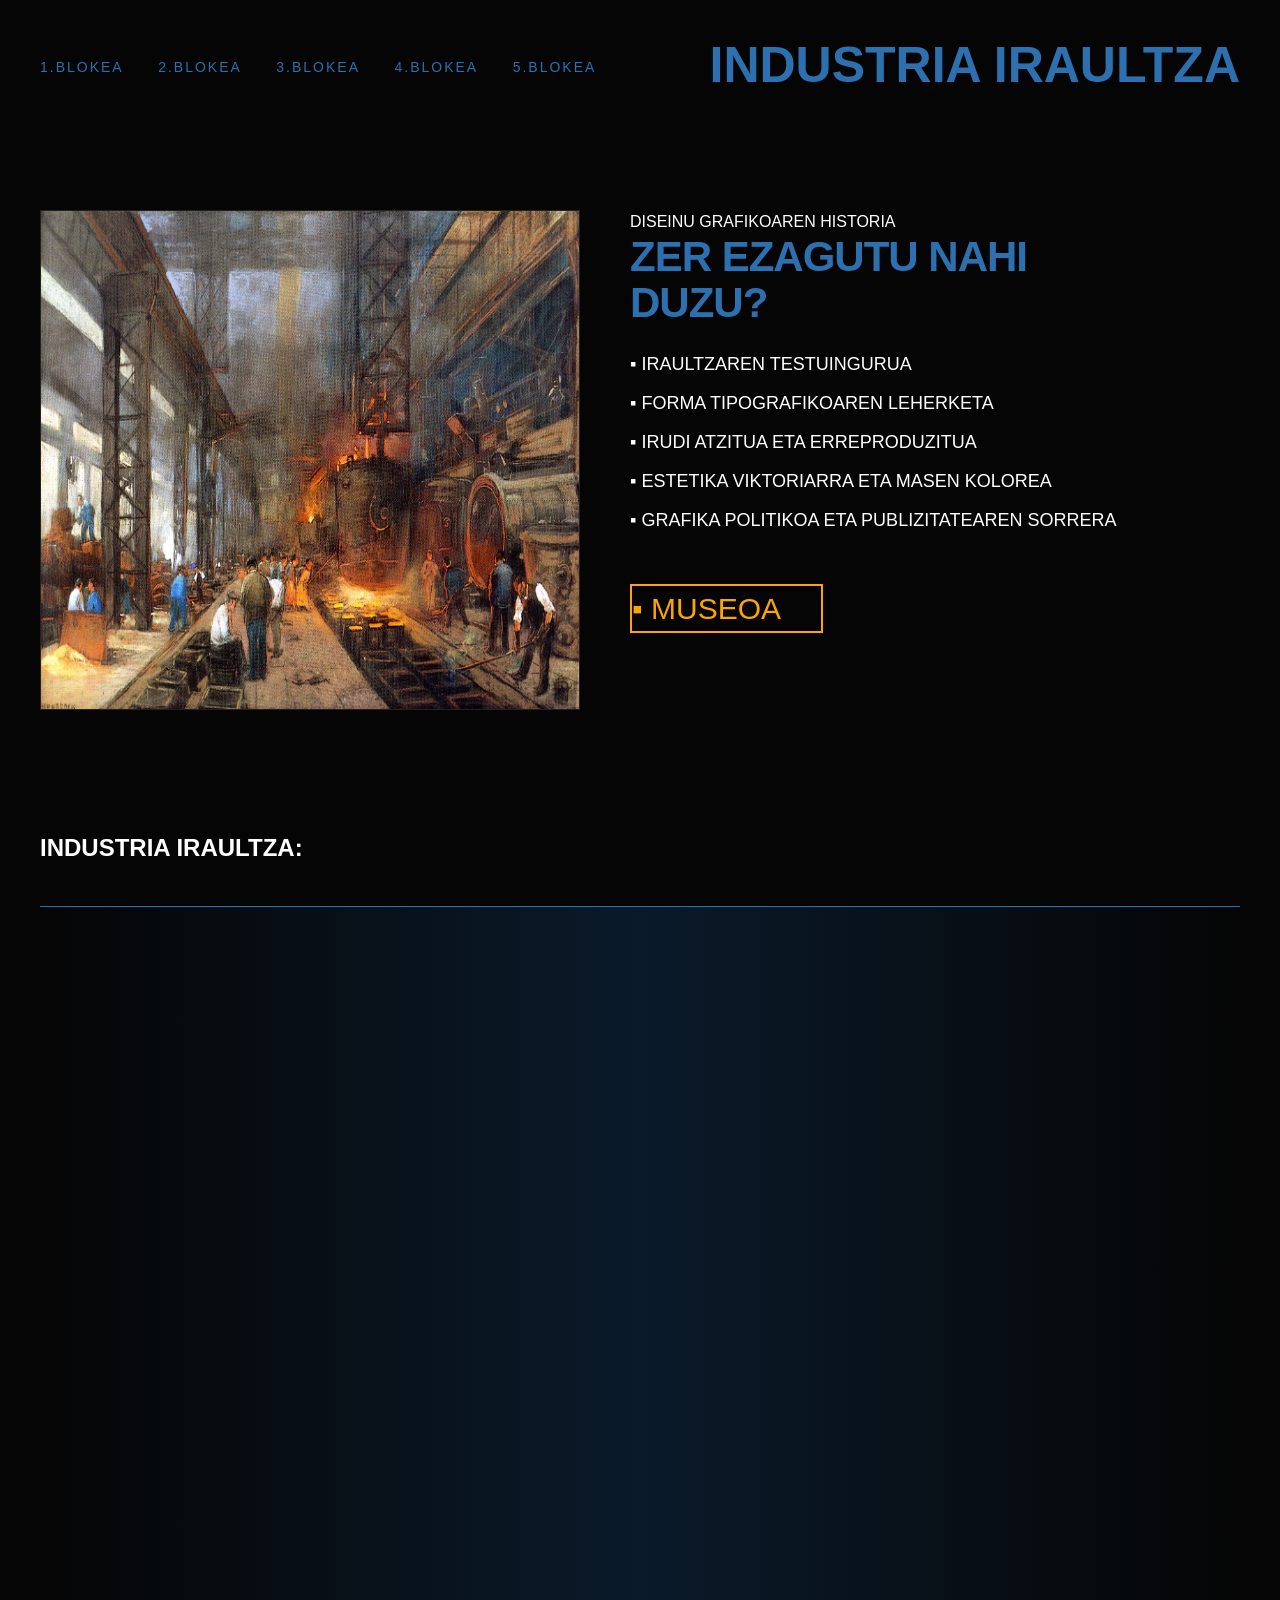
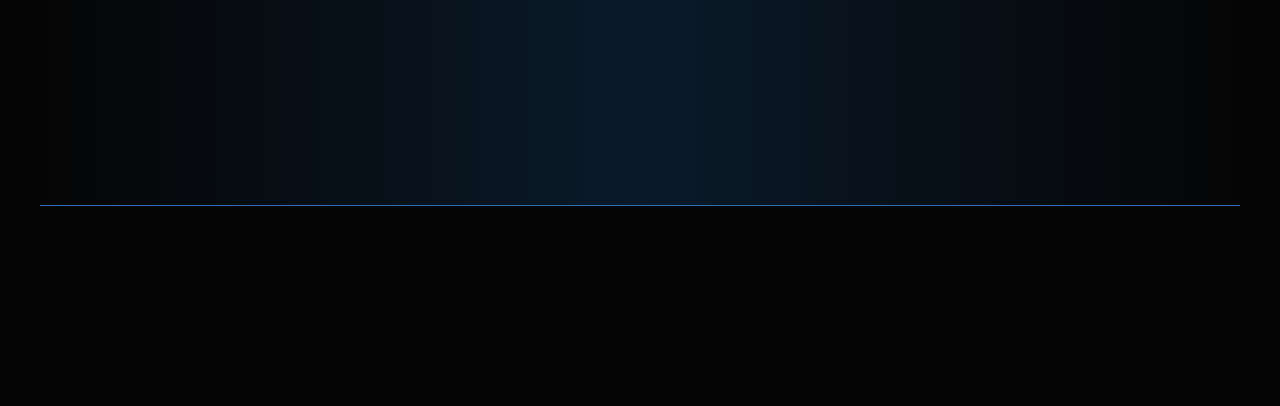
<file: index.html>
<!DOCTYPE html>
<html lang="eu">
<head>
    <meta charset="UTF-8">
    <meta name="viewport" content="width=device-width, initial-scale=1.0">
    <title>Industria Iraultza</title>
    <link rel="stylesheet" href="./css/index.css">
    <link rel="stylesheet" href="./css/fonts.css">
</head>
<body> 

   <nav class="nabigazio-nagusia bfc-testuingurua">
    <div class="logoa">INDUSTRIA IRAULTZA</div>
    <ul class="menua">
        <li><a href="1blokea.html">1.BLOKEA</a></li>
        <li><a href="2blokea.html">2.BLOKEA</a></li>
        <li><a href="3blokea.html">3.BLOKEA</a></li>
        <li><a href="4blokea.html">4.BLOKEA</a></li>
        <li><a href="5blokea.html">5.BLOKEA</a></li>
    </ul>
</nav>

    <header class="eduki-nagusia bfc-testuingurua">
        <div class="irudi-kutxa float-ezkerra">
            <img src="./img/revolucion-industrial.jpg" alt="TechFlow Hero">
        </div>
        
        <div class="testu-kutxa float-ezkerra">
            <p class="goiburua">DISEINU GRAFIKOAREN HISTORIA</p>
            <h1 class="titulua">ZER EZAGUTU NAHI <br> DUZU?</h1>
            
            
       <nav class="nabigazio-nagusia">
    <ul class="bigarren-nav">
        <li><a href="1blokea.html">▪ IRAULTZAREN TESTUINGURUA</a></li>
        <li><a href="2blokea.html">▪ FORMA TIPOGRAFIKOAREN LEHERKETA</a></li>
        <li><a href="3blokea.html">▪ IRUDI ATZITUA ETA ERREPRODUZITUA</a></li>
        <li><a href="4blokea.html">▪ ESTETIKA VIKTORIARRA ETA MASEN KOLOREA</a></li>
        <li><a href="5blokea.html">▪ GRAFIKA POLITIKOA ETA PUBLIZITATEAREN SORRERA</a></li>
         <li><a id="museoa" href="museoa.html">▪ MUSEOA</a></li>
    </ul>
</nav>
    </header>

<section class="bideo-atala bfc-testuingurua">
    <h2 class="atala-titulua">INDUSTRIA IRAULTZA:</h2>
    <div class="bideo-edukiontzia">
        <iframe 
            width="100%" 
            height="100%" 
            src="https://www.youtube.com/embed/YFFKGHUT_L0" 
            title="Historia del Diseño Gráfico - La Revolución Industrial" 
            frameborder="0" 
            allow="accelerometer; autoplay; clipboard-write; encrypted-media; gyroscope; picture-in-picture; web-share" 
            referrerpolicy="strict-origin-when-cross-origin" 
            allowfullscreen>
        </iframe>
    </div>
</section>

</body>
</html>
</file>
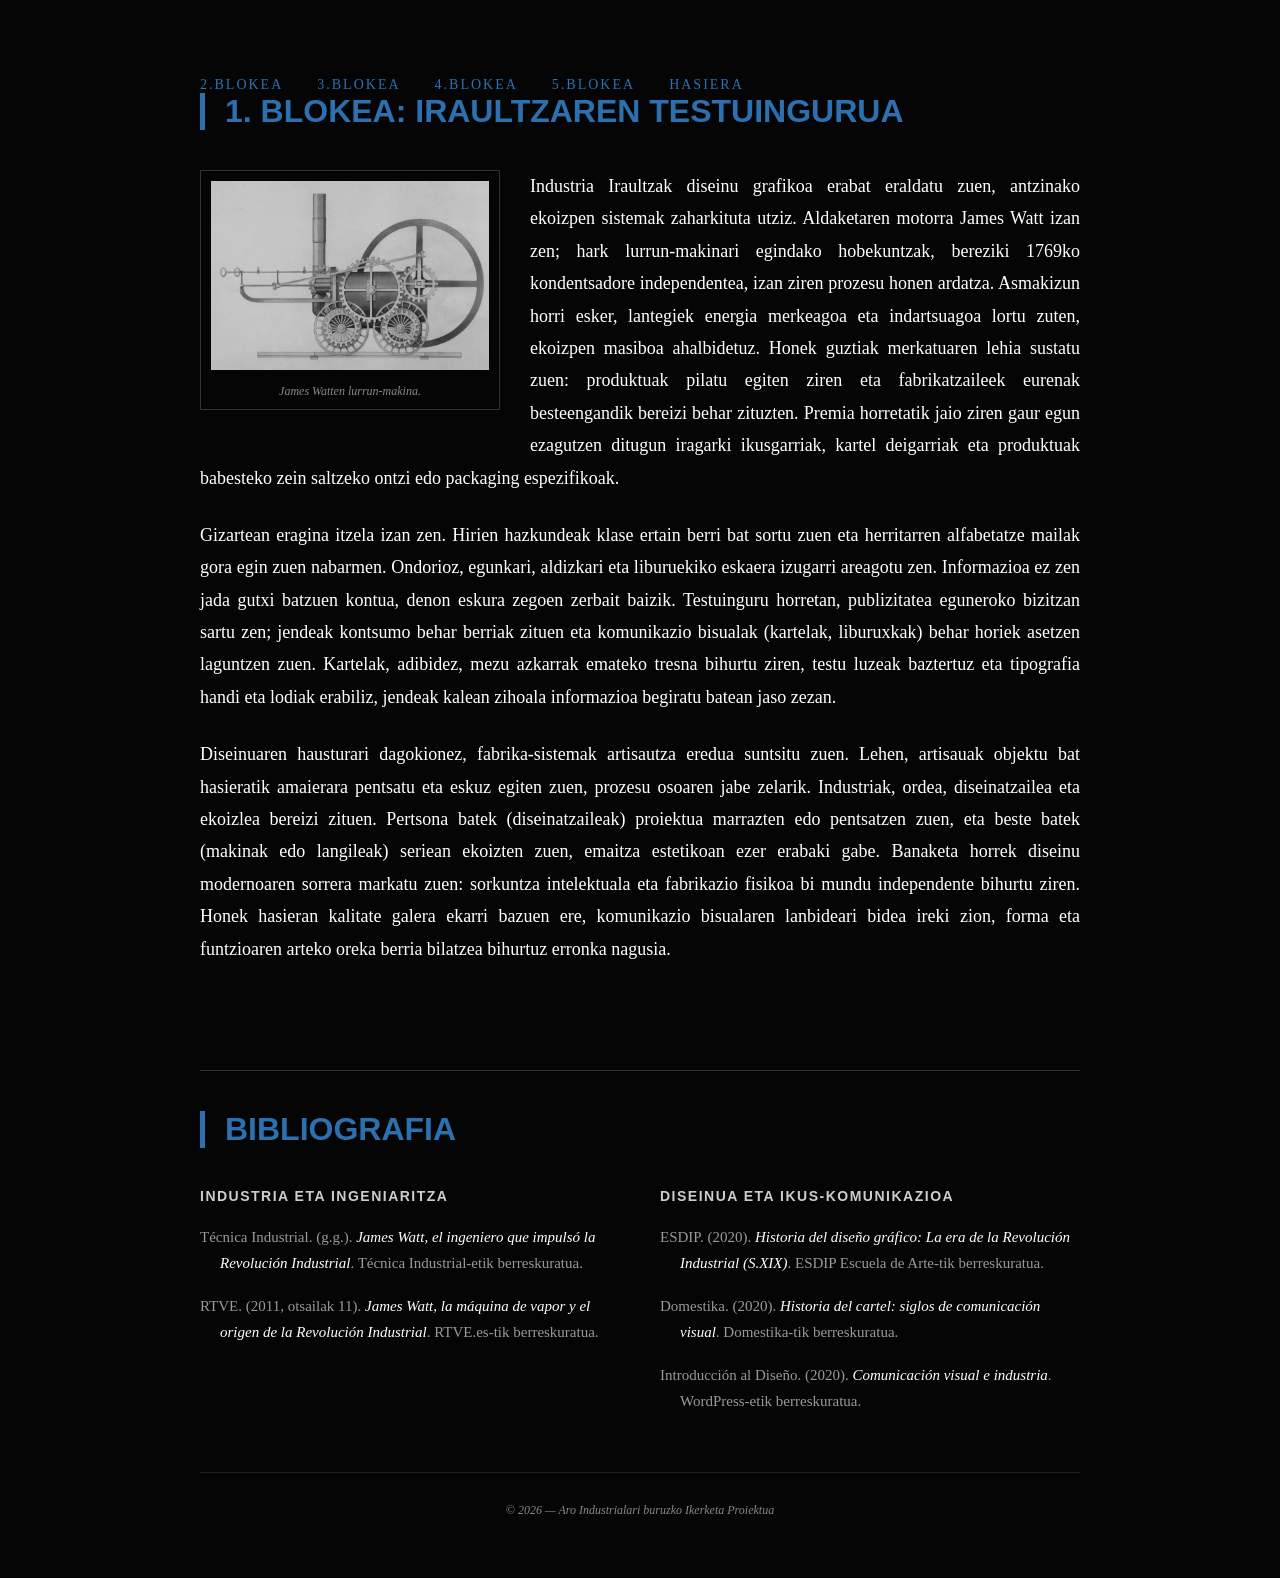
<file: 1blokea.html>
<!DOCTYPE html>
<html lang="eu">
<head>
    <meta charset="UTF-8">
    <meta name="viewport" content="width=device-width, initial-scale=1.0">
    <title>Industria Iraultza - Dokumentua</title>
    <link rel="stylesheet" href="./css/1blokea.css">
</head>
<body>
  <nav class="nabigazio-nagusia bfc-testuingurua">
  
    <ul class="menua">
        
        <li><a href="2blokea.html">2.BLOKEA</a></li>
        <li><a href="3blokea.html">3.BLOKEA</a></li>
        <li><a href="4blokea.html">4.BLOKEA</a></li>
        <li><a href="5blokea.html">5.BLOKEA</a></li>
            <li><a href="index.html">HASIERA</a></li>
    </ul>
</nav>
    <main class="bfc-testuingurua">
        <h1 class="titulua">1. Blokea: Iraultzaren testuingurua</h1>

        <div class="irudi-dokumentua float-ezkerra">
            <img src="./img/maquina-vapor.jpg" alt="James Watten makina">
            <p class="oin-testua">James Watten lurrun-makina.</p>
        </div>

        <p class="parrafoa">
            Industria Iraultzak diseinu grafikoa erabat eraldatu zuen, antzinako ekoizpen sistemak zaharkituta utziz. Aldaketaren motorra James Watt izan zen; hark lurrun-makinari egindako hobekuntzak, bereziki 1769ko kondentsadore independentea, izan ziren prozesu honen ardatza. Asmakizun horri esker, lantegiek energia merkeagoa eta indartsuagoa lortu zuten, ekoizpen masiboa ahalbidetuz. Honek guztiak merkatuaren lehia sustatu zuen: produktuak pilatu egiten ziren eta fabrikatzaileek eurenak besteengandik bereizi behar zituzten. Premia horretatik jaio ziren gaur egun ezagutzen ditugun iragarki ikusgarriak, kartel deigarriak eta produktuak babesteko zein saltzeko ontzi edo packaging espezifikoak.
        </p>

        <p class="parrafoa">
            Gizartean eragina itzela izan zen. Hirien hazkundeak klase ertain berri bat sortu zuen eta herritarren alfabetatze mailak gora egin zuen nabarmen. Ondorioz, egunkari, aldizkari eta liburuekiko eskaera izugarri areagotu zen. Informazioa ez zen jada gutxi batzuen kontua, denon eskura zegoen zerbait baizik. Testuinguru horretan, publizitatea eguneroko bizitzan sartu zen; jendeak kontsumo behar berriak zituen eta komunikazio bisualak (kartelak, liburuxkak) behar horiek asetzen laguntzen zuen. Kartelak, adibidez, mezu azkarrak emateko tresna bihurtu ziren, testu luzeak baztertuz eta tipografia handi eta lodiak erabiliz, jendeak kalean zihoala informazioa begiratu batean jaso zezan.
        </p>

        <p class="parrafoa">
            Diseinuaren hausturari dagokionez, fabrika-sistemak artisautza eredua suntsitu zuen. Lehen, artisauak objektu bat hasieratik amaierara pentsatu eta eskuz egiten zuen, prozesu osoaren jabe zelarik. Industriak, ordea, diseinatzailea eta ekoizlea bereizi zituen. Pertsona batek (diseinatzaileak) proiektua marrazten edo pentsatzen zuen, eta beste batek (makinak edo langileak) seriean ekoizten zuen, emaitza estetikoan ezer erabaki gabe. Banaketa horrek diseinu modernoaren sorrera markatu zuen: sorkuntza intelektuala eta fabrikazio fisikoa bi mundu independente bihurtu ziren. Honek hasieran kalitate galera ekarri bazuen ere, komunikazio bisualaren lanbideari bidea ireki zion, forma eta funtzioaren arteko oreka berria bilatzea bihurtuz erronka nagusia.
        </p>
    </main>
<footer class="bibliografia-footer bfc-testuingurua">
    <h2 class="titulua">Bibliografia</h2>
    
    <div class="bibliografia-edukia">
        <section class="biblio-atala">
            <h3>Industria eta Ingeniaritza</h3>
            <ul class="biblio-zerrenda">
                <li>
                    <a href="https://www.tecnicaindustrial.es/james-watt-el-ingeniero-que-impulso-la-revolucion-industrial/" target="_blank" rel="noopener">
                        Técnica Industrial. (g.g.). <em>James Watt, el ingeniero que impulsó la Revolución Industrial</em>. Técnica Industrial-etik berreskuratua.
                    </a>
                </li>
                <li>
                    <a href="https://www.rtve.es/noticias/20110211/james-watt-maquina-vapor-origen-revolucion-industrial/404679.shtml" target="_blank" rel="noopener">
                        RTVE. (2011, otsailak 11). <em>James Watt, la máquina de vapor y el origen de la Revolución Industrial</em>. RTVE.es-tik berreskuratua.
                    </a>
                </li>
            </ul>
        </section>

        <section class="biblio-atala">
            <h3>Diseinua eta Ikus-komunikazioa</h3>
            <ul class="biblio-zerrenda">
                <li>
                    <a href="https://www.esdip.com/blog-escuela-de-arte/historia-del-diseno-grafico-la-era-de-la-revolucion-industrial-sxix/" target="_blank" rel="noopener">
                        ESDIP. (2020). <em>Historia del diseño gráfico: La era de la Revolución Industrial (S.XIX)</em>. ESDIP Escuela de Arte-tik berreskuratua.
                    </a>
                </li>
                <li>
                    <a href="https://www.domestika.org/es/blog/4698-historia-del-cartel-siglos-de-comunicacion-visual" target="_blank" rel="noopener">
                        Domestika. (2020). <em>Historia del cartel: siglos de comunicación visual</em>. Domestika-tik berreskuratua.
                    </a>
                </li>
                <li>
                    <a href="https://introduccionaldiseno2020.wordpress.com/portfolio/comunicacion-visual-e-industria/" target="_blank" rel="noopener">
                        Introducción al Diseño. (2020). <em>Comunicación visual e industria</em>. WordPress-etik berreskuratua.
                    </a>
                </li>
            </ul>
        </section>
    </div>

    <div class="footer-behea">
        <p class="oin-testua">&copy; 2026 — Aro Industrialari buruzko Ikerketa Proiektua</p>
    </div>
</footer>
</body>
</html>
</file>
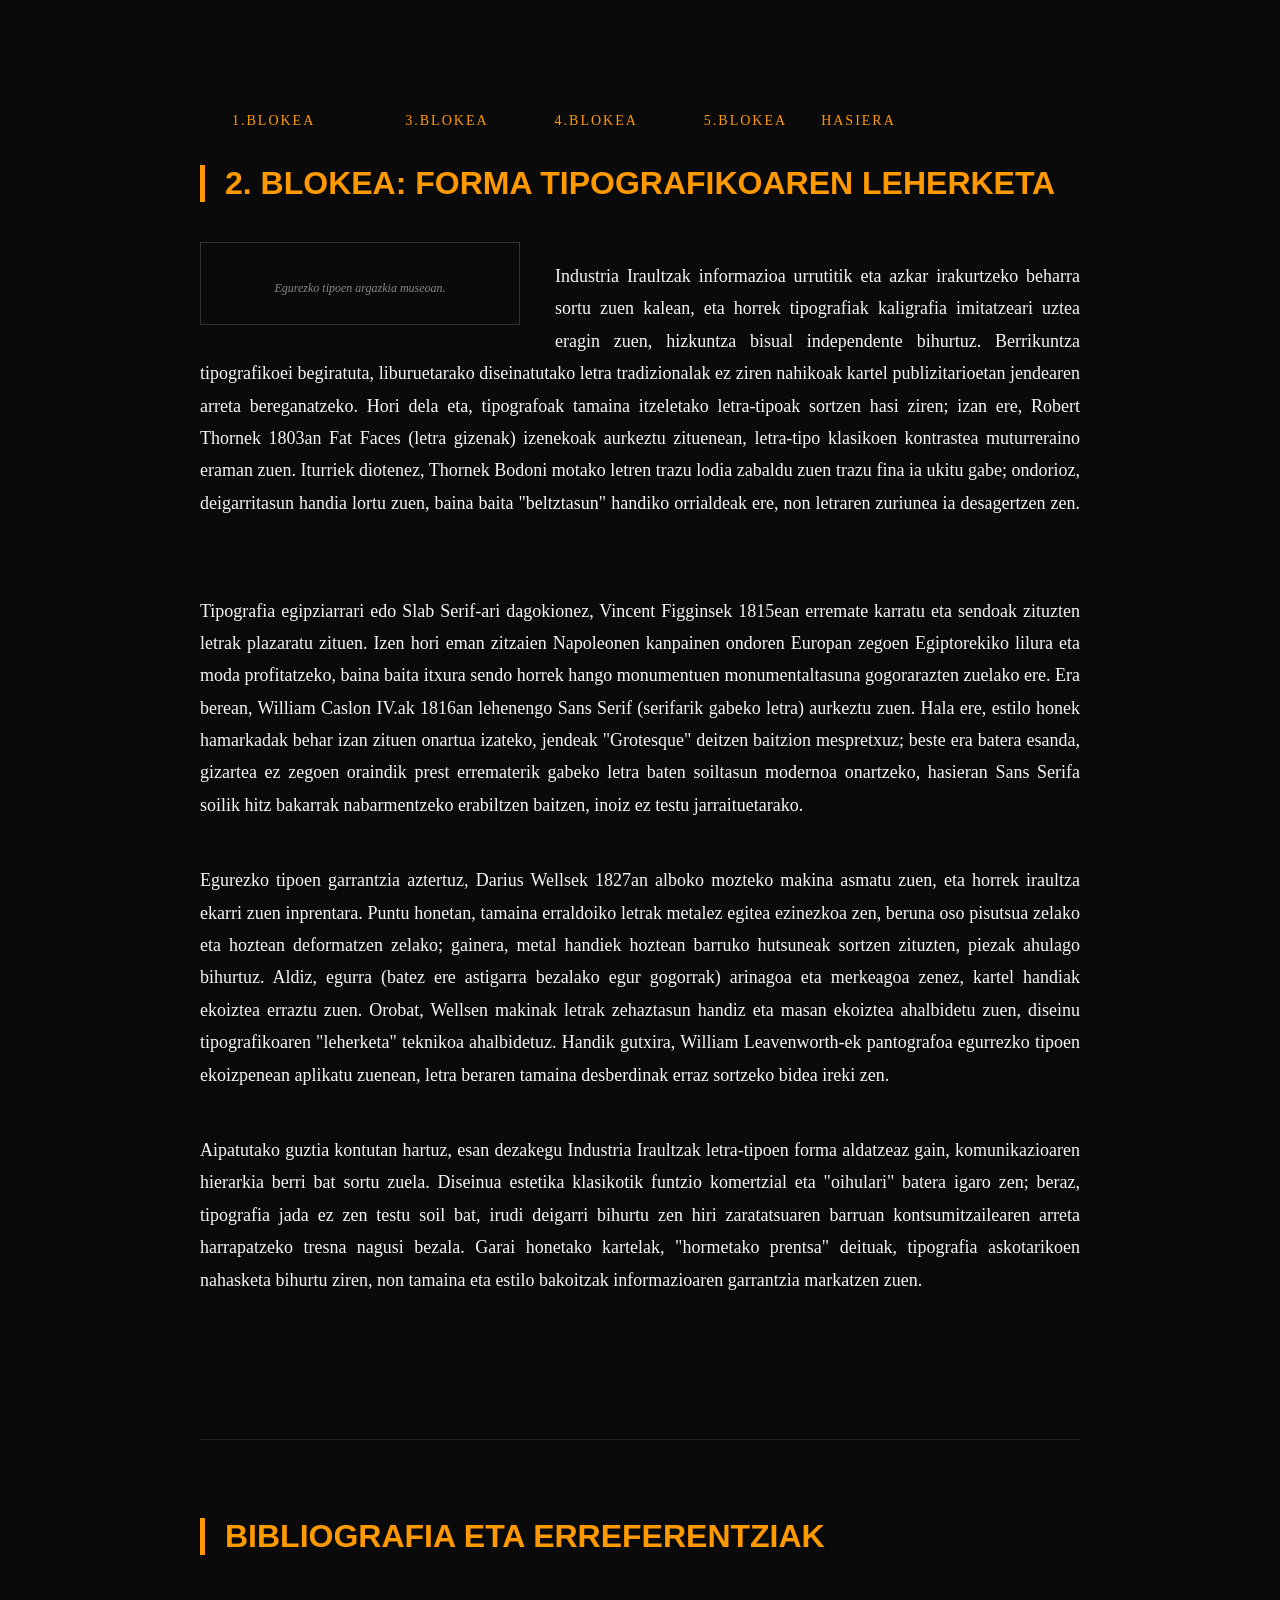
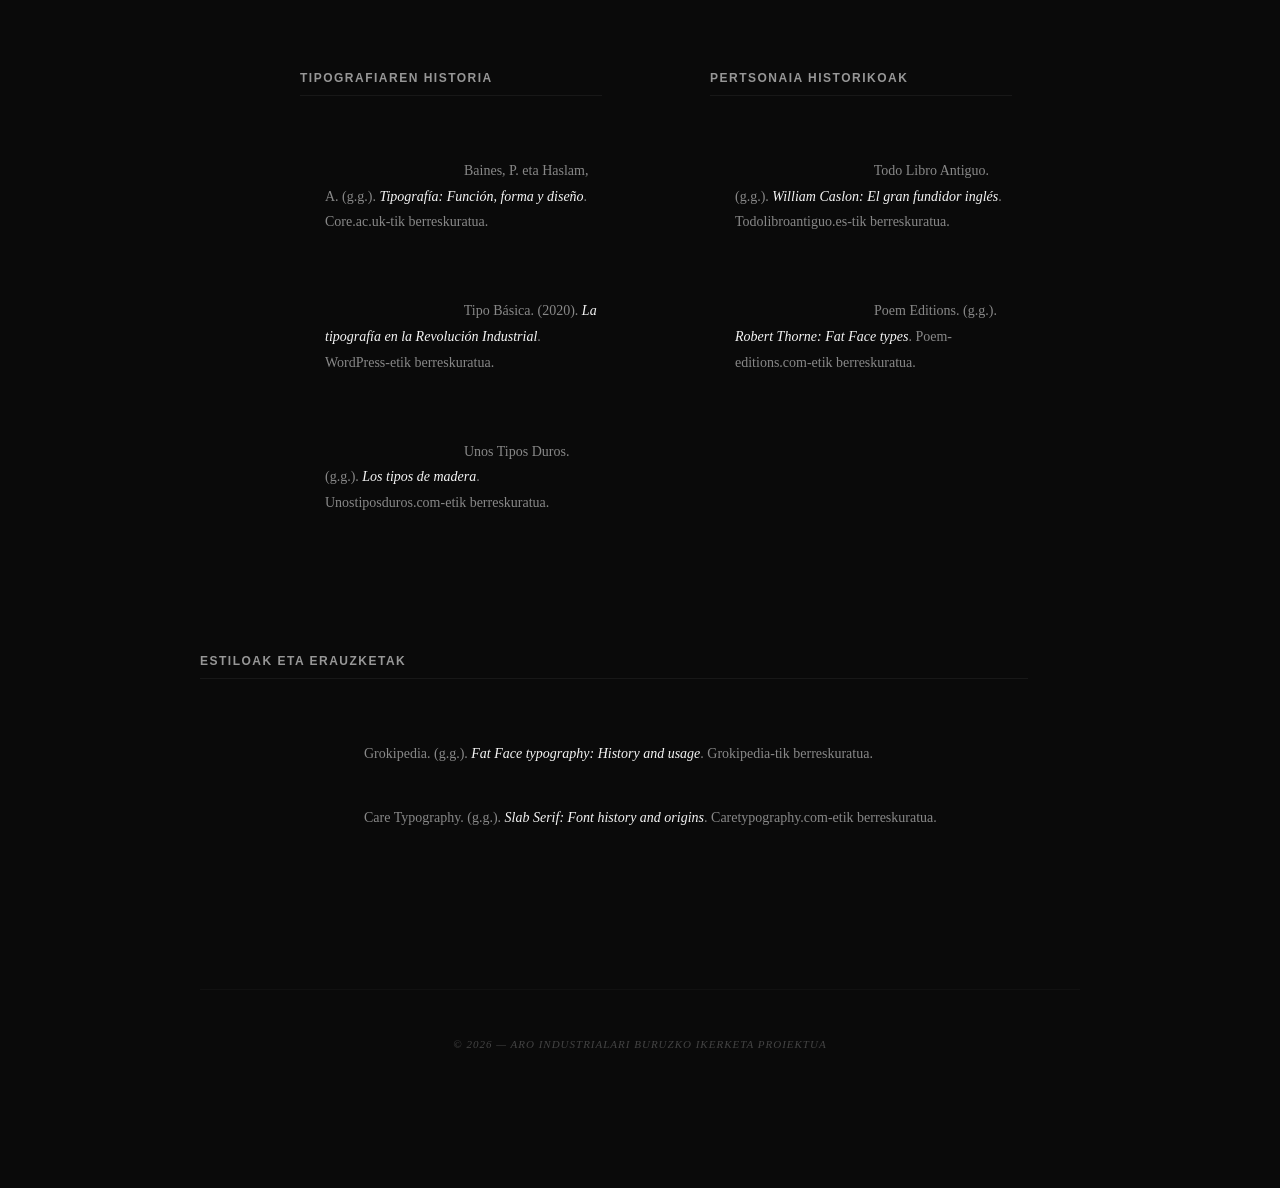
<file: 2blokea.html>
<!DOCTYPE html>
<html lang="eu">
<head>
    <meta charset="UTF-8">
    <meta name="viewport" content="width=device-width, initial-scale=1.0">
    <title>Industria Iraultza - 2. Blokea</title>
    <link rel="stylesheet" href="./css/2blokea.css">
</head>
<body>
  <nav class="nabigazio-nagusia bfc-testuingurua">

    <ul class="menua">
        <li><a href="1blokea.html">1.BLOKEA</a></li>
      
        <li><a href="3blokea.html">3.BLOKEA</a></li>
        <li><a href="4blokea.html">4.BLOKEA</a></li>
        <li><a href="5blokea.html">5.BLOKEA</a></li>
    <li><a href="index.html">HASIERA</a></li>
    </ul>
</nav>
    <main class="bfc-testuingurua">
        <h1 class="titulua">2. Blokea: Forma Tipografikoaren Leherketa</h1>

        <div class="irudi-dokumentua float-ezkerra">
          
            <p class="oin-testua">Egurezko tipoen argazkia museoan.</p>
        </div>

        <p class="parrafoa">
            Industria Iraultzak informazioa urrutitik eta azkar irakurtzeko beharra sortu zuen kalean, eta horrek tipografiak kaligrafia imitatzeari uztea eragin zuen, hizkuntza bisual independente bihurtuz. Berrikuntza tipografikoei begiratuta, liburuetarako diseinatutako letra tradizionalak ez ziren nahikoak kartel publizitarioetan jendearen arreta bereganatzeko. Hori dela eta, tipografoak tamaina itzeletako letra-tipoak sortzen hasi ziren; izan ere, Robert Thornek 1803an Fat Faces (letra gizenak) izenekoak aurkeztu zituenean, letra-tipo klasikoen kontrastea muturreraino eraman zuen. Iturriek diotenez, Thornek Bodoni motako letren trazu lodia zabaldu zuen trazu fina ia ukitu gabe; ondorioz, deigarritasun handia lortu zuen, baina baita "beltztasun" handiko orrialdeak ere, non letraren zuriunea ia desagertzen zen.
        </p>

        <p class="parrafoa">
            Tipografia egipziarrari edo Slab Serif-ari dagokionez, Vincent Figginsek 1815ean erremate karratu eta sendoak zituzten letrak plazaratu zituen. Izen hori eman zitzaien Napoleonen kanpainen ondoren Europan zegoen Egiptorekiko lilura eta moda profitatzeko, baina baita itxura sendo horrek hango monumentuen monumentaltasuna gogorarazten zuelako ere. Era berean, William Caslon IV.ak 1816an lehenengo Sans Serif (serifarik gabeko letra) aurkeztu zuen. Hala ere, estilo honek hamarkadak behar izan zituen onartua izateko, jendeak "Grotesque" deitzen baitzion mespretxuz; beste era batera esanda, gizartea ez zegoen oraindik prest errematerik gabeko letra baten soiltasun modernoa onartzeko, hasieran Sans Serifa soilik hitz bakarrak nabarmentzeko erabiltzen baitzen, inoiz ez testu jarraituetarako.
        </p>

        <p class="parrafoa">
            Egurezko tipoen garrantzia aztertuz, Darius Wellsek 1827an alboko mozteko makina asmatu zuen, eta horrek iraultza ekarri zuen inprentara. Puntu honetan, tamaina erraldoiko letrak metalez egitea ezinezkoa zen, beruna oso pisutsua zelako eta hoztean deformatzen zelako; gainera, metal handiek hoztean barruko hutsuneak sortzen zituzten, piezak ahulago bihurtuz. Aldiz, egurra (batez ere astigarra bezalako egur gogorrak) arinagoa eta merkeagoa zenez, kartel handiak ekoiztea erraztu zuen. Orobat, Wellsen makinak letrak zehaztasun handiz eta masan ekoiztea ahalbidetu zuen, diseinu tipografikoaren "leherketa" teknikoa ahalbidetuz. Handik gutxira, William Leavenworth-ek pantografoa egurrezko tipoen ekoizpenean aplikatu zuenean, letra beraren tamaina desberdinak erraz sortzeko bidea ireki zen.
        </p>

        <p class="parrafoa">
            Aipatutako guztia kontutan hartuz, esan dezakegu Industria Iraultzak letra-tipoen forma aldatzeaz gain, komunikazioaren hierarkia berri bat sortu zuela. Diseinua estetika klasikotik funtzio komertzial eta "oihulari" batera igaro zen; beraz, tipografia jada ez zen testu soil bat, irudi deigarri bihurtu zen hiri zaratatsuaren barruan kontsumitzailearen arreta harrapatzeko tresna nagusi bezala. Garai honetako kartelak, "hormetako prentsa" deituak, tipografia askotarikoen nahasketa bihurtu ziren, non tamaina eta estilo bakoitzak informazioaren garrantzia markatzen zuen.
        </p>
    </main>
<footer class="bibliografia-footer bfc-testuingurua">
    <h2 class="titulua">Bibliografia eta Erreferentziak</h2>
    
    <div class="bibliografia-edukia">
        
        <section class="biblio-atala">
            <h3>Tipografiaren Historia</h3>
            <ul class="biblio-zerrenda">
                <li>
                    <a href="https://files01.core.ac.uk/download/pdf/84901807.pdf" target="_blank" rel="noopener">
                        Baines, P. eta Haslam, A. (g.g.). <em>Tipografía: Función, forma y diseño</em>. Core.ac.uk-tik berreskuratua.
                    </a>
                </li>
                <li>
                    <a href="https://tipobasica.wordpress.com/wp-content/uploads/2020/09/revolucionindustrialtipografia_fad2020.pdf" target="_blank" rel="noopener">
                        Tipo Básica. (2020). <em>La tipografía en la Revolución Industrial</em>. WordPress-etik berreskuratua.
                    </a>
                </li>
                <li>
                    <a href="https://www.unostiposduros.com/los-tipos-de-madera/" target="_blank" rel="noopener">
                        Unos Tipos Duros. (g.g.). <em>Los tipos de madera</em>. Unostiposduros.com-etik berreskuratua.
                    </a>
                </li>
            </ul>
        </section>

        <section class="biblio-atala">
            <h3>Pertsonaia Historikoak</h3>
            <ul class="biblio-zerrenda">
                <li>
                    <a href="https://www.todolibroantiguo.es/personajes-historicos/william-caslon.html" target="_blank" rel="noopener">
                        Todo Libro Antiguo. (g.g.). <em>William Caslon: El gran fundidor inglés</em>. Todolibroantiguo.es-tik berreskuratua.
                    </a>
                </li>
                <li>
                    <a href="https://www.poem-editions.com/library/thorne" target="_blank" rel="noopener">
                        Poem Editions. (g.g.). <em>Robert Thorne: Fat Face types</em>. Poem-editions.com-etik berreskuratua.
                  </a>
                </li>
            </ul>
        </section>

        <section class="biblio-atala">
            <h3>Estiloak eta Erauzketak</h3>
            <ul class="biblio-zerrenda">
                <li>
                    <a href="https://grokipedia.com/page/Fat_face" target="_blank" rel="noopener">
                        Grokipedia. (g.g.). <em>Fat Face typography: History and usage</em>. Grokipedia-tik berreskuratua.
                    </a>
                </li>
                <li>
                    <a href="https://www.caretypography.com/slab-serif-font-history" target="_blank" rel="noopener">
                        Care Typography. (g.g.). <em>Slab Serif: Font history and origins</em>. Caretypography.com-etik berreskuratua.
                    </a>
                </li>
            </ul>
        </section>
    </div>

    <div class="footer-behea">
        <p class="oin-testua">&copy; 2026 — Aro Industrialari buruzko Ikerketa Proiektua</p>
    </div>
</footer>
</body>
</html>
</file>
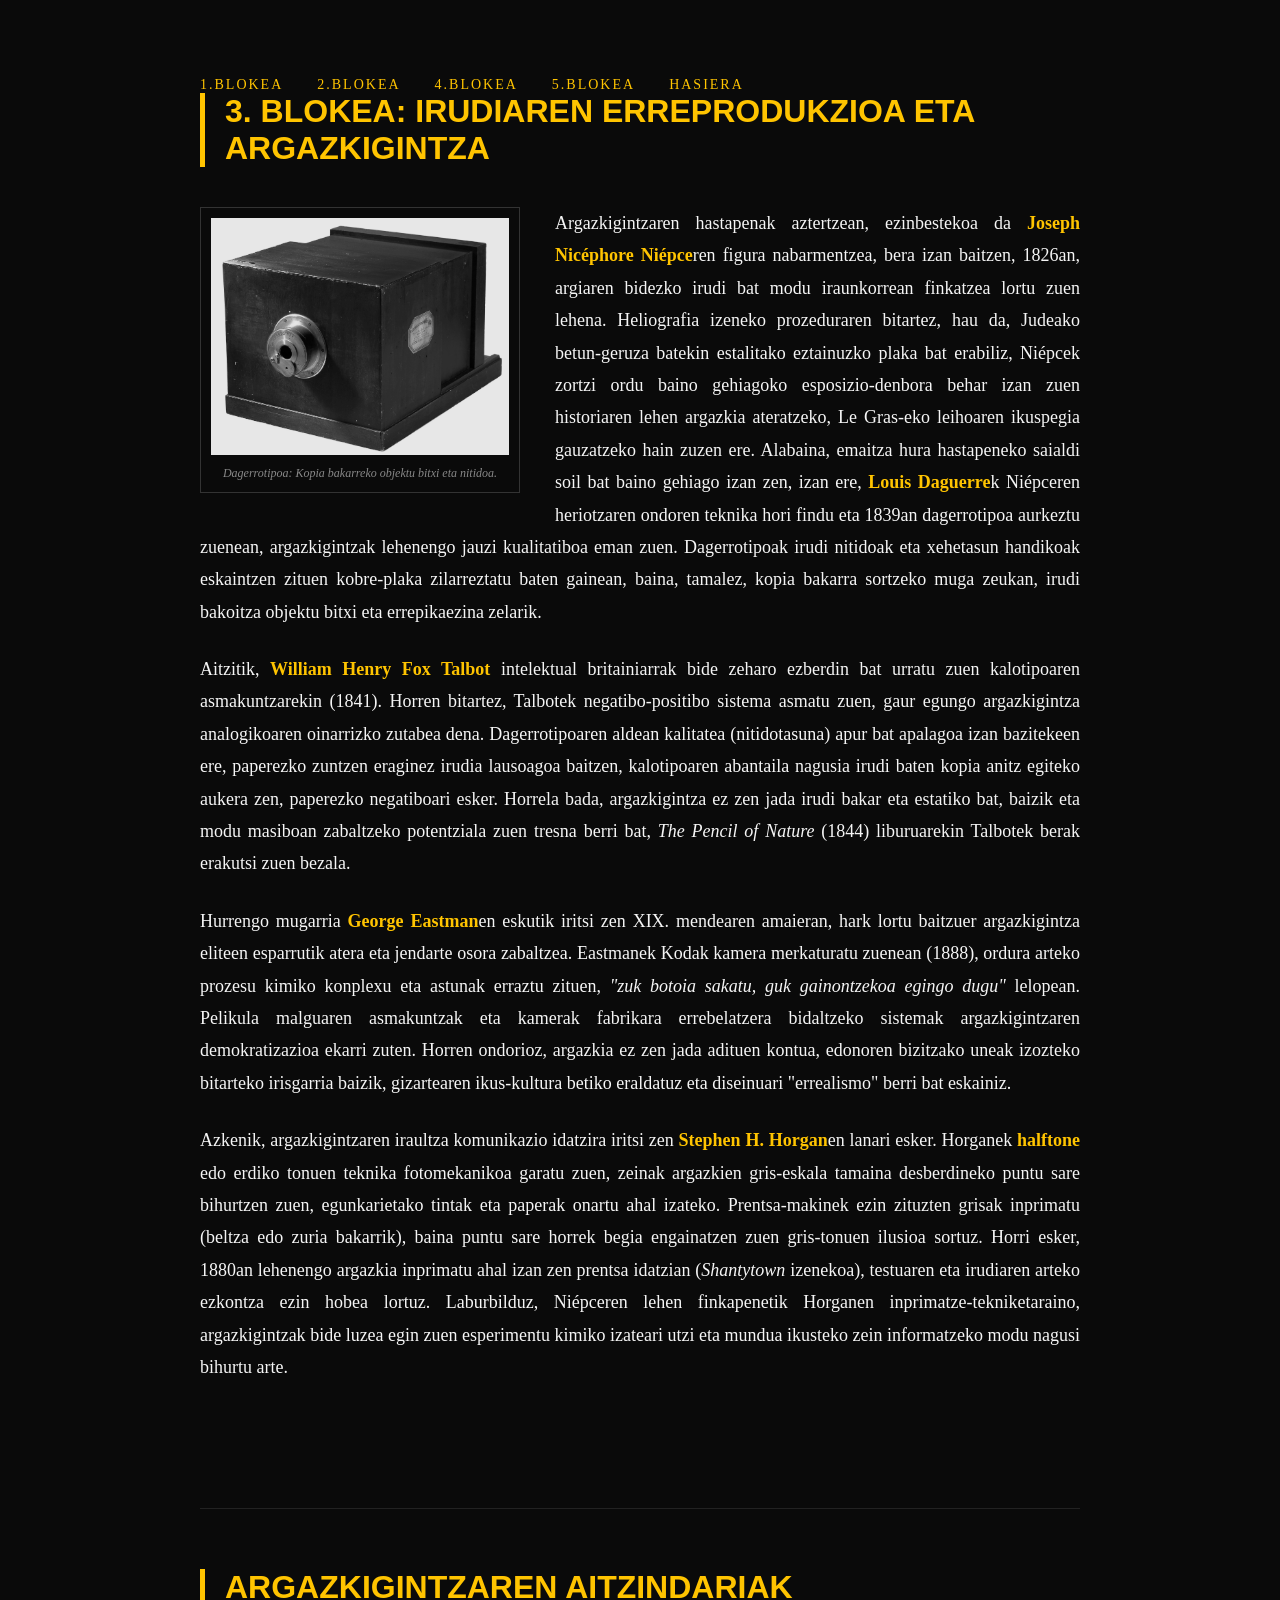
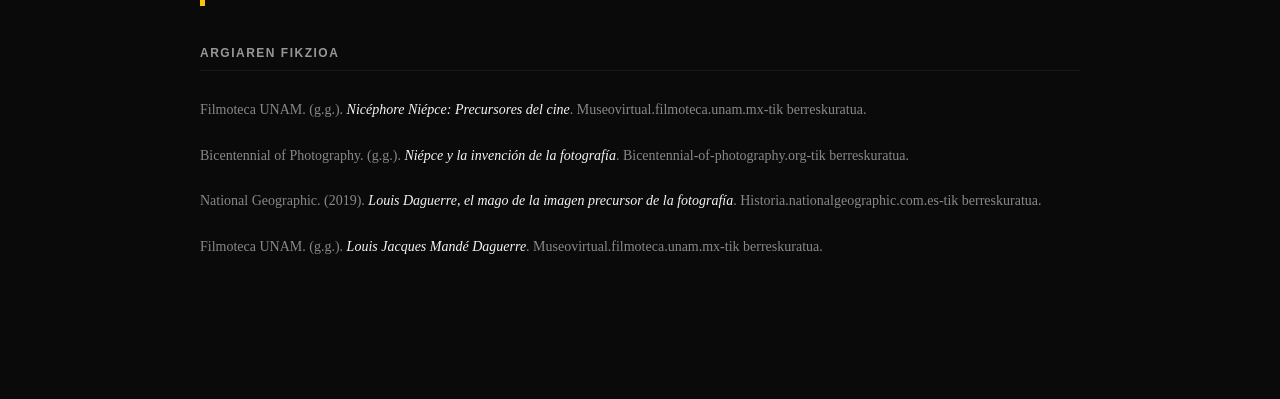
<file: 3blokea.html>
<!DOCTYPE html>
<html lang="eu">
<head>
    <meta charset="UTF-8">
    <meta name="viewport" content="width=device-width, initial-scale=1.0">
    <title>Industria Iraultza - 3. Blokea</title>
    <link rel="stylesheet" href="./css/3blokea.css">
</head>
<body>
  <nav class="nabigazio-nagusia bfc-testuingurua">
   
    <ul class="menua">
        <li><a href="1blokea.html">1.BLOKEA</a></li>
        <li><a href="2blokea.html">2.BLOKEA</a></li>
     
        <li><a href="4blokea.html">4.BLOKEA</a></li>
        <li><a href="5blokea.html">5.BLOKEA</a></li>
            <li><a href="index.html">HASIERA</a></li>
    </ul>
</nav>
    <main class="bfc-testuingurua">
        <h1 class="titulua">3. Blokea: Irudiaren Erreprodukzioa eta Argazkigintza</h1>

        <div class="irudi-dokumentua float-ezkerra">
            <img src="./img/Susse_Frères_Daguerreotype_camera_1839.jpg" alt="Dagerrotipo zaharraren irudia">
            <p class="oin-testua">Dagerrotipoa: Kopia bakarreko objektu bitxi eta nitidoa.</p>
        </div>

        <p class="parrafoa">
            Argazkigintzaren hastapenak aztertzean, ezinbestekoa da <strong>Joseph Nicéphore Niépce</strong>ren figura nabarmentzea, bera izan baitzen, 1826an, argiaren bidezko irudi bat modu iraunkorrean finkatzea lortu zuen lehena. Heliografia izeneko prozeduraren bitartez, hau da, Judeako betun-geruza batekin estalitako eztainuzko plaka bat erabiliz, Niépcek zortzi ordu baino gehiagoko esposizio-denbora behar izan zuen historiaren lehen argazkia ateratzeko, Le Gras-eko leihoaren ikuspegia gauzatzeko hain zuzen ere. Alabaina, emaitza hura hastapeneko saialdi soil bat baino gehiago izan zen, izan ere, <strong>Louis Daguerre</strong>k Niépceren heriotzaren ondoren teknika hori findu eta 1839an dagerrotipoa aurkeztu zuenean, argazkigintzak lehenengo jauzi kualitatiboa eman zuen. Dagerrotipoak irudi nitidoak eta xehetasun handikoak eskaintzen zituen kobre-plaka zilarreztatu baten gainean, baina, tamalez, kopia bakarra sortzeko muga zeukan, irudi bakoitza objektu bitxi eta errepikaezina zelarik.
        </p>

        <p class="parrafoa">
            Aitzitik, <strong>William Henry Fox Talbot</strong> intelektual britainiarrak bide zeharo ezberdin bat urratu zuen kalotipoaren asmakuntzarekin (1841). Horren bitartez, Talbotek negatibo-positibo sistema asmatu zuen, gaur egungo argazkigintza analogikoaren oinarrizko zutabea dena. Dagerrotipoaren aldean kalitatea (nitidotasuna) apur bat apalagoa izan bazitekeen ere, paperezko zuntzen eraginez irudia lausoagoa baitzen, kalotipoaren abantaila nagusia irudi baten kopia anitz egiteko aukera zen, paperezko negatiboari esker. Horrela bada, argazkigintza ez zen jada irudi bakar eta estatiko bat, baizik eta modu masiboan zabaltzeko potentziala zuen tresna berri bat, <em>The Pencil of Nature</em> (1844) liburuarekin Talbotek berak erakutsi zuen bezala.
        </p>

        <p class="parrafoa">
            Hurrengo mugarria <strong>George Eastman</strong>en eskutik iritsi zen XIX. mendearen amaieran, hark lortu baitzuer argazkigintza eliteen esparrutik atera eta jendarte osora zabaltzea. Eastmanek Kodak kamera merkaturatu zuenean (1888), ordura arteko prozesu kimiko konplexu eta astunak erraztu zituen, <em>"zuk botoia sakatu, guk gainontzekoa egingo dugu"</em> lelopean. Pelikula malguaren asmakuntzak eta kamerak fabrikara errebelatzera bidaltzeko sistemak argazkigintzaren demokratizazioa ekarri zuten. Horren ondorioz, argazkia ez zen jada adituen kontua, edonoren bizitzako uneak izozteko bitarteko irisgarria baizik, gizartearen ikus-kultura betiko eraldatuz eta diseinuari "errealismo" berri bat eskainiz.
        </p>

        <p class="parrafoa">
            Azkenik, argazkigintzaren iraultza komunikazio idatzira iritsi zen <strong>Stephen H. Horgan</strong>en lanari esker. Horganek <strong>halftone</strong> edo erdiko tonuen teknika fotomekanikoa garatu zuen, zeinak argazkien gris-eskala tamaina desberdineko puntu sare bihurtzen zuen, egunkarietako tintak eta paperak onartu ahal izateko. Prentsa-makinek ezin zituzten grisak inprimatu (beltza edo zuria bakarrik), baina puntu sare horrek begia engainatzen zuen gris-tonuen ilusioa sortuz. Horri esker, 1880an lehenengo argazkia inprimatu ahal izan zen prentsa idatzian (<em>Shantytown</em> izenekoa), testuaren eta irudiaren arteko ezkontza ezin hobea lortuz. Laburbilduz, Niépceren lehen finkapenetik Horganen inprimatze-tekniketaraino, argazkigintzak bide luzea egin zuen esperimentu kimiko izateari utzi eta mundua ikusteko zein informatzeko modu nagusi bihurtu arte.
        </p>
    </main>

<footer class="bibliografia-footer bfc-testuingurua">
    <h2 class="titulua">Argazkigintzaren Aitzindariak</h2>
    
    <div class="bibliografia-edukia">
        
        <section class="biblio-atala">
            <h3>Argiaren Fikzioa</h3>
            <ul class="biblio-zerrenda">
                <li>
                    <a href="https://museovirtual.filmoteca.unam.mx/temas-cine/precursores-del-cine/nicephore-niepce/" target="_blank" rel="noopener">
                        Filmoteca UNAM. (g.g.). <em>Nicéphore Niépce: Precursores del cine</em>. Museovirtual.filmoteca.unam.mx-tik berreskuratua.
                    </a>
                </li>
                <li>
                    <a href="https://bicentennial-of-photography.org/es/niepce-invencion-photografia/" target="_blank" rel="noopener">
                        Bicentennial of Photography. (g.g.). <em>Niépce y la invención de la fotografía</em>. Bicentennial-of-photography.org-tik berreskuratua.
                    </a>
                </li>
                <li>
                    <a href="https://historia.nationalgeographic.com.es/a/louis-daguerre-mago-imagen-precursor-fotografia_14907" target="_blank" rel="noopener">
                        National Geographic. (2019). <em>Louis Daguerre, el mago de la imagen precursor de la fotografía</em>. Historia.nationalgeographic.com.es-tik berreskuratua.
                    </a>
                </li>
                <li>
                    <a href="https://museovirtual.filmoteca.unam.mx/temas-cine/precursores-del-cine/louis-jacques-mande-daguerre/" target="_blank" rel="noopener">
                        Filmoteca UNAM. (g.g.). <em>Louis Jacques Mandé Daguerre</em>. Museovirtual.filmoteca.unam.mx-tik berreskuratua.
                    </a>
                </li>
            </ul>
        </section>
</file>
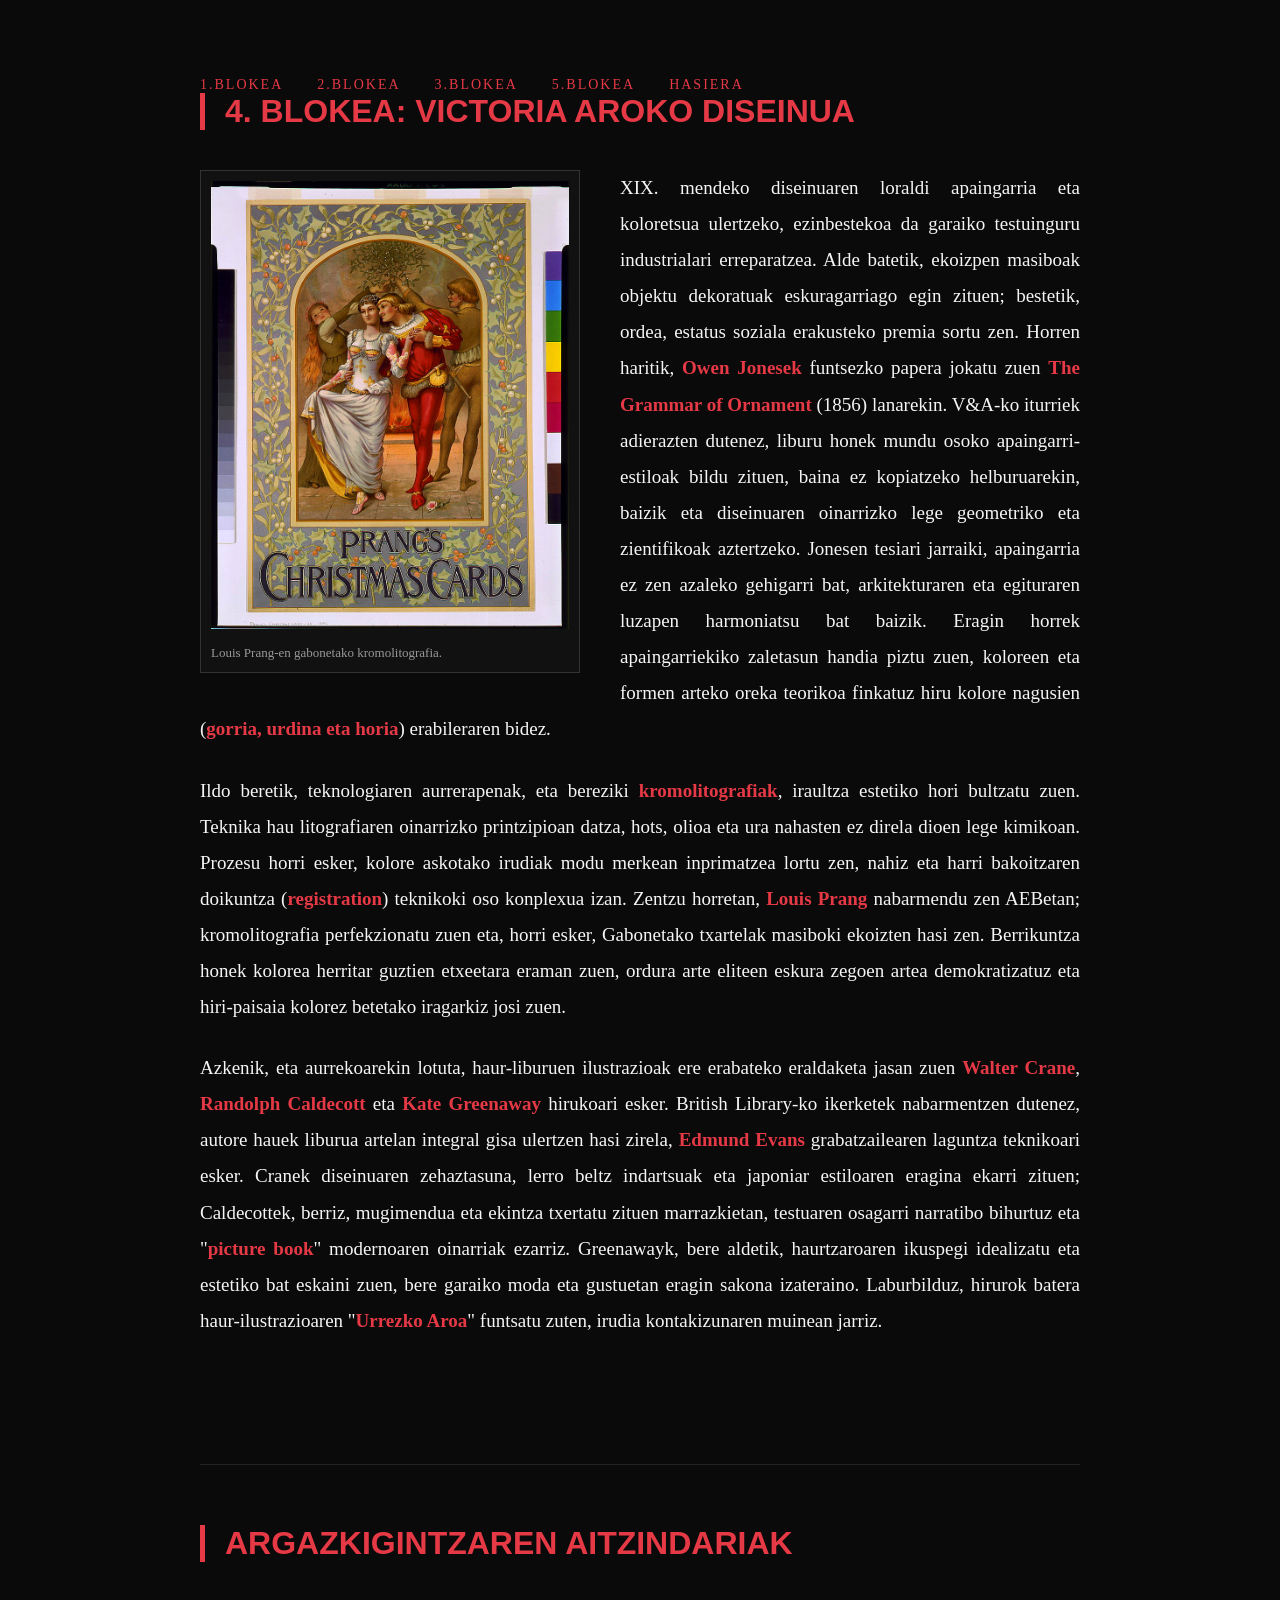
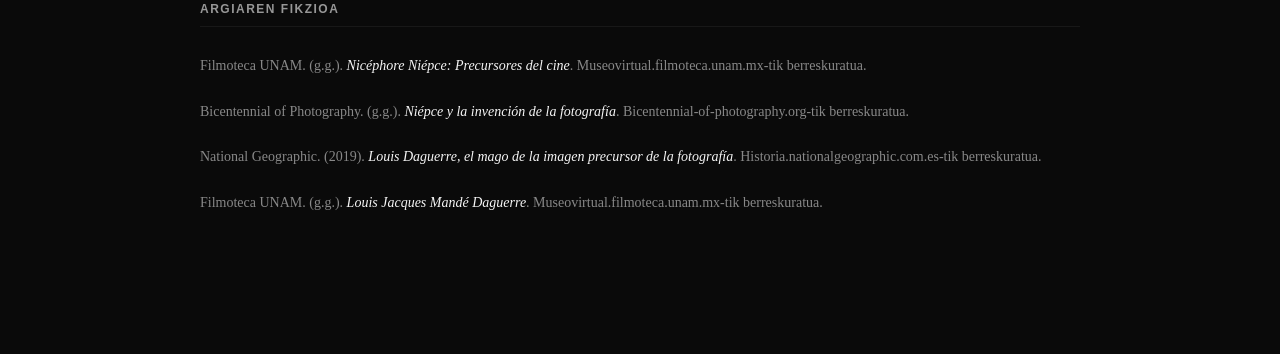
<file: 4blokea.html>
<!DOCTYPE html>
<html lang="eu">
<head>
    <meta charset="UTF-8">
    <meta name="viewport" content="width=device-width, initial-scale=1.0">
    <title>Industria Iraultza - 4. Blokea</title>
    <link rel="stylesheet" href="./css/4blokea.css">
</head>
<body>
  <nav class="nabigazio-nagusia bfc-testuingurua">
   
    <ul class="menua">
        <li><a href="1blokea.html">1.BLOKEA</a></li>
        <li><a href="2blokea.html">2.BLOKEA</a></li>
        <li><a href="3blokea.html">3.BLOKEA</a></li>
        <li><a href="5blokea.html">5.BLOKEA</a></li>
            <li><a href="index.html">HASIERA</a></li>
    </ul>
</nav>
    <main class="bfc-testuingurua">
        <h1 class="titulua">4. Blokea: Victoria Aroko Diseinua</h1>

        <div class="irudi-dokumentua float-ezkerra">
            <img src="./img/viktoria.jpg" alt="Victoria aroko diseinu adibidea">
            <p class="oin-testua">Louis Prang-en gabonetako kromolitografia.</p>
        </div>

        <p class="parrafoa">
            XIX. mendeko diseinuaren loraldi apaingarria eta koloretsua ulertzeko, ezinbestekoa da garaiko testuinguru industrialari erreparatzea. Alde batetik, ekoizpen masiboak objektu dekoratuak eskuragarriago egin zituen; bestetik, ordea, estatus soziala erakusteko premia sortu zen. Horren haritik, <strong>Owen Jonesek</strong> funtsezko papera jokatu zuen <strong>The Grammar of Ornament</strong> (1856) lanarekin. V&A-ko iturriek adierazten dutenez, liburu honek mundu osoko apaingarri-estiloak bildu zituen, baina ez kopiatzeko helburuarekin, baizik eta diseinuaren oinarrizko lege geometriko eta zientifikoak aztertzeko. Jonesen tesiari jarraiki, apaingarria ez zen azaleko gehigarri bat, arkitekturaren eta egituraren luzapen harmoniatsu bat baizik. Eragin horrek apaingarriekiko zaletasun handia piztu zuen, koloreen eta formen arteko oreka teorikoa finkatuz hiru kolore nagusien (<strong>gorria, urdina eta horia</strong>) erabileraren bidez.
        </p>

        <p class="parrafoa">
            Ildo beretik, teknologiaren aurrerapenak, eta bereziki <strong>kromolitografiak</strong>, iraultza estetiko hori bultzatu zuen. Teknika hau litografiaren oinarrizko printzipioan datza, hots, olioa eta ura nahasten ez direla dioen lege kimikoan. Prozesu horri esker, kolore askotako irudiak modu merkean inprimatzea lortu zen, nahiz eta harri bakoitzaren doikuntza (<strong>registration</strong>) teknikoki oso konplexua izan. Zentzu horretan, <strong>Louis Prang</strong> nabarmendu zen AEBetan; kromolitografia perfekzionatu zuen eta, horri esker, Gabonetako txartelak masiboki ekoizten hasi zen. Berrikuntza honek kolorea herritar guztien etxeetara eraman zuen, ordura arte eliteen eskura zegoen artea demokratizatuz eta hiri-paisaia kolorez betetako iragarkiz josi zuen.
        </p>

        <p class="parrafoa">
            Azkenik, eta aurrekoarekin lotuta, haur-liburuen ilustrazioak ere erabateko eraldaketa jasan zuen <strong>Walter Crane</strong>, <strong>Randolph Caldecott</strong> eta <strong>Kate Greenaway</strong> hirukoari esker. British Library-ko ikerketek nabarmentzen dutenez, autore hauek liburua artelan integral gisa ulertzen hasi zirela, <strong>Edmund Evans</strong> grabatzailearen laguntza teknikoari esker. Cranek diseinuaren zehaztasuna, lerro beltz indartsuak eta japoniar estiloaren eragina ekarri zituen; Caldecottek, berriz, mugimendua eta ekintza txertatu zituen marrazkietan, testuaren osagarri narratibo bihurtuz eta "<strong>picture book</strong>" modernoaren oinarriak ezarriz. Greenawayk, bere aldetik, haurtzaroaren ikuspegi idealizatu eta estetiko bat eskaini zuen, bere garaiko moda eta gustuetan eragin sakona izateraino. Laburbilduz, hirurok batera haur-ilustrazioaren "<strong>Urrezko Aroa</strong>" funtsatu zuten, irudia kontakizunaren muinean jarriz.
        </p>
    </main>

<footer class="bibliografia-footer bfc-testuingurua">
    <h2 class="titulua">Argazkigintzaren Aitzindariak</h2>
    
    <div class="bibliografia-edukia">
        
        <section class="biblio-atala">
            <h3>Argiaren Fikzioa</h3>
            <ul class="biblio-zerrenda">
                <li>
                    <a href="https://museovirtual.filmoteca.unam.mx/temas-cine/precursores-del-cine/nicephore-niepce/" target="_blank" rel="noopener">
                        Filmoteca UNAM. (g.g.). <em>Nicéphore Niépce: Precursores del cine</em>. Museovirtual.filmoteca.unam.mx-tik berreskuratua.
                    </a>
                </li>
                <li>
                    <a href="https://bicentennial-of-photography.org/es/niepce-invencion-photografia/" target="_blank" rel="noopener">
                        Bicentennial of Photography. (g.g.). <em>Niépce y la invención de la fotografía</em>. Bicentennial-of-photography.org-tik berreskuratua.
                    </a>
                </li>
                <li>
                    <a href="https://historia.nationalgeographic.com.es/a/louis-daguerre-mago-imagen-precursor-fotografia_14907" target="_blank" rel="noopener">
                        National Geographic. (2019). <em>Louis Daguerre, el mago de la imagen precursor de la fotografía</em>. Historia.nationalgeographic.com.es-tik berreskuratua.
                    </a>
                </li>
                <li>
                    <a href="https://museovirtual.filmoteca.unam.mx/temas-cine/precursores-del-cine/louis-jacques-mande-daguerre/" target="_blank" rel="noopener">
                        Filmoteca UNAM. (g.g.). <em>Louis Jacques Mandé Daguerre</em>. Museovirtual.filmoteca.unam.mx-tik berreskuratua.
                    </a>
                </li>
            </ul>
        </section>
</footer>
</body>
</html>
</file>
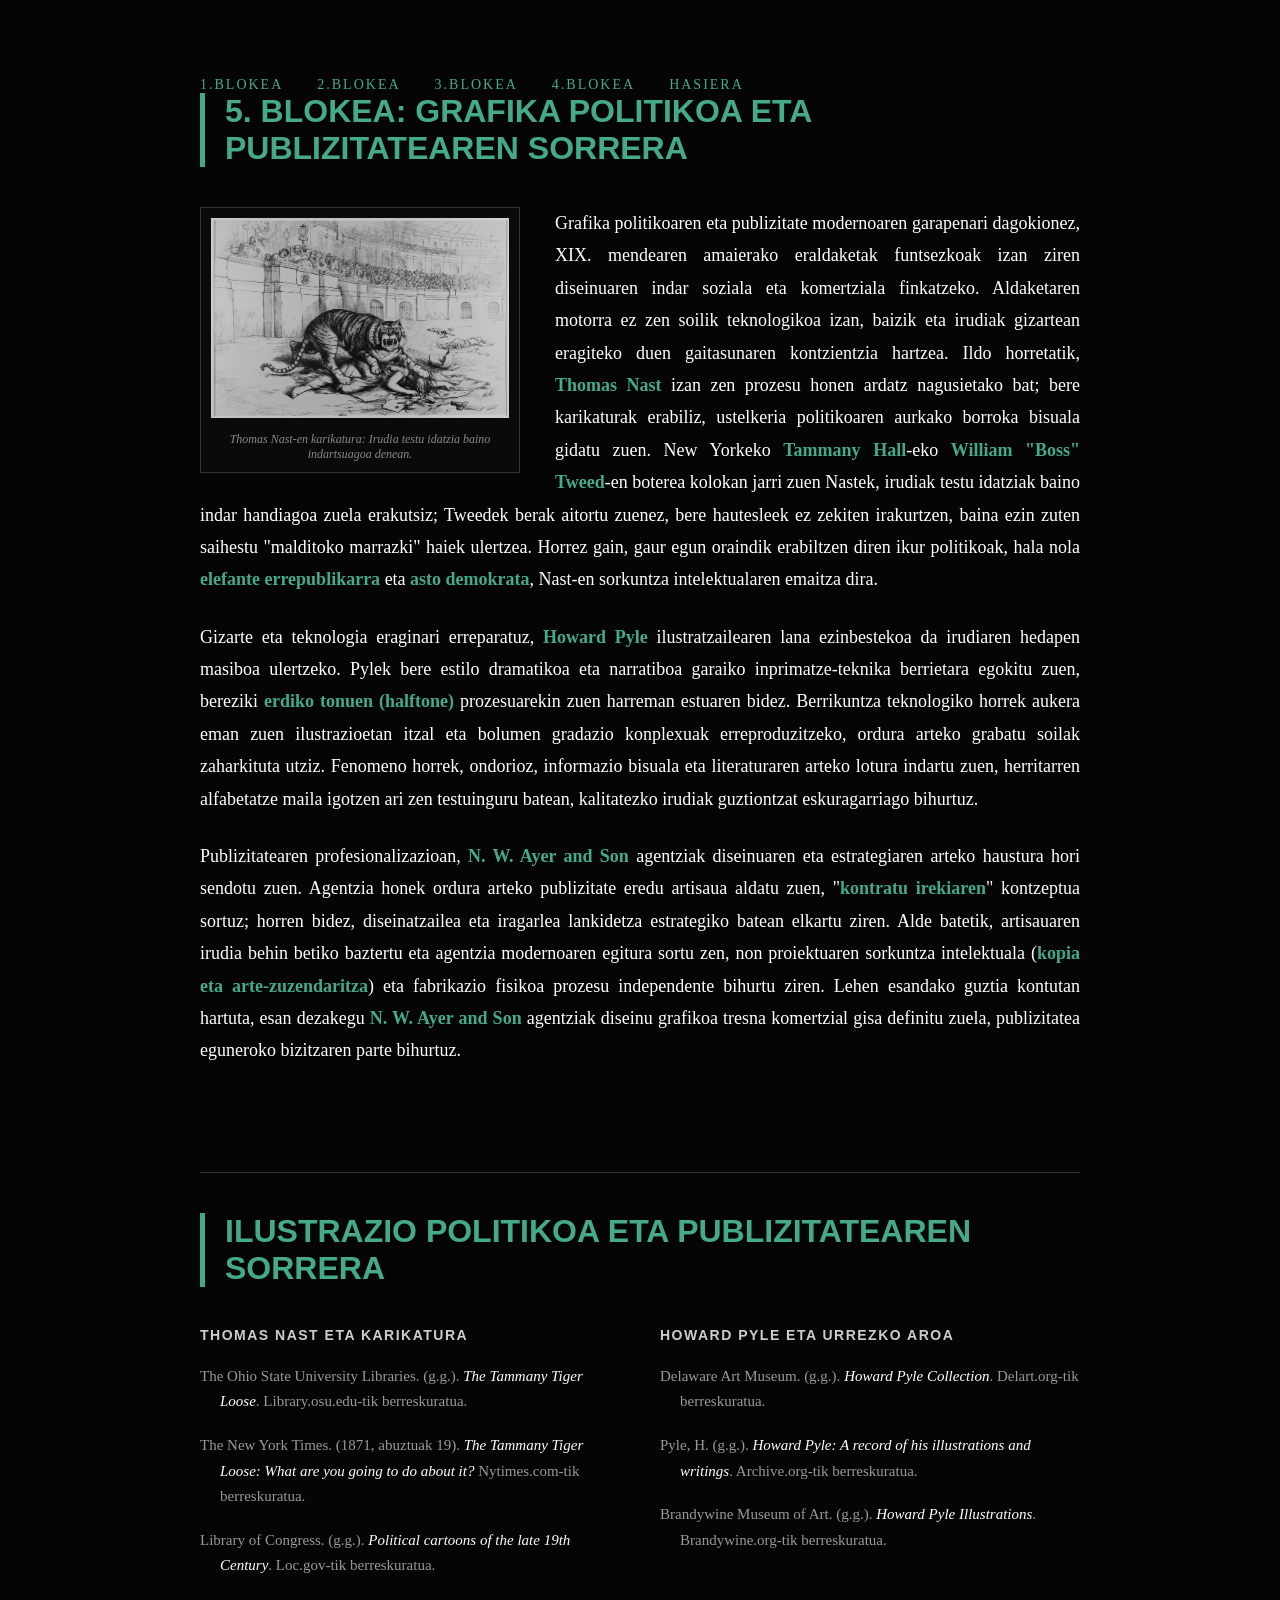
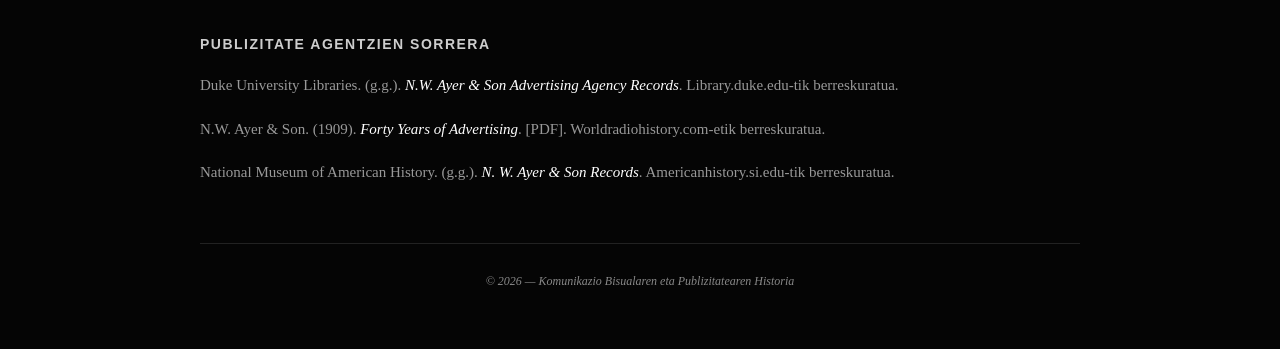
<file: 5blokea.html>
<!DOCTYPE html>
<html lang="eu">
<head>
    <meta charset="UTF-8">
    <meta name="viewport" content="width=device-width, initial-scale=1.0">
    <title>Industria Iraultza - 5. Blokea</title>
    <link rel="stylesheet" href="./css/5blokea.css">
</head>
<body>
  <nav class="nabigazio-nagusia bfc-testuingurua">
    
    <ul class="menua">
        <li><a href="1blokea.html">1.BLOKEA</a></li>
        <li><a href="2blokea.html">2.BLOKEA</a></li>
        <li><a href="3blokea.html">3.BLOKEA</a></li>
        <li><a href="4blokea.html">4.BLOKEA</a></li>
        <li><a href="index.html">HASIERA</a></li>

    </ul>
</nav>
    <main class="bfc-testuingurua">
        <h1 class="titulua">5. Blokea: Grafika Politikoa eta Publizitatearen Sorrera</h1>

        <div class="irudi-dokumentua float-ezkerra">
            <img src="./img/tigre.jpg" alt="Thomas Nast-en karikatura politikoa">
            <p class="oin-testua">Thomas Nast-en karikatura: Irudia testu idatzia baino indartsuagoa denean.</p>
        </div>

        <p class="parrafoa">
            Grafika politikoaren eta publizitate modernoaren garapenari dagokionez, XIX. mendearen amaierako eraldaketak funtsezkoak izan ziren diseinuaren indar soziala eta komertziala finkatzeko. Aldaketaren motorra ez zen soilik teknologikoa izan, baizik eta irudiak gizartean eragiteko duen gaitasunaren kontzientzia hartzea. Ildo horretatik, <strong>Thomas Nast</strong> izan zen prozesu honen ardatz nagusietako bat; bere karikaturak erabiliz, ustelkeria politikoaren aurkako borroka bisuala gidatu zuen. New Yorkeko <strong>Tammany Hall</strong>-eko <strong>William "Boss" Tweed</strong>-en boterea kolokan jarri zuen Nastek, irudiak testu idatziak baino indar handiagoa zuela erakutsiz; Tweedek berak aitortu zuenez, bere hautesleek ez zekiten irakurtzen, baina ezin zuten saihestu "malditoko marrazki" haiek ulertzea. Horrez gain, gaur egun oraindik erabiltzen diren ikur politikoak, hala nola <strong>elefante errepublikarra</strong> eta <strong>asto demokrata</strong>, Nast-en sorkuntza intelektualaren emaitza dira.
        </p>

        <p class="parrafoa">
            Gizarte eta teknologia eraginari erreparatuz, <strong>Howard Pyle</strong> ilustratzailearen lana ezinbestekoa da irudiaren hedapen masiboa ulertzeko. Pylek bere estilo dramatikoa eta narratiboa garaiko inprimatze-teknika berrietara egokitu zuen, bereziki <strong>erdiko tonuen (halftone)</strong> prozesuarekin zuen harreman estuaren bidez. Berrikuntza teknologiko horrek aukera eman zuen ilustrazioetan itzal eta bolumen gradazio konplexuak erreproduzitzeko, ordura arteko grabatu soilak zaharkituta utziz. Fenomeno horrek, ondorioz, informazio bisuala eta literaturaren arteko lotura indartu zuen, herritarren alfabetatze maila igotzen ari zen testuinguru batean, kalitatezko irudiak guztiontzat eskuragarriago bihurtuz.
        </p>

        <p class="parrafoa">
            Publizitatearen profesionalizazioan, <strong>N. W. Ayer and Son</strong> agentziak diseinuaren eta estrategiaren arteko haustura hori sendotu zuen. Agentzia honek ordura arteko publizitate eredu artisaua aldatu zuen, "<strong>kontratu irekiaren</strong>" kontzeptua sortuz; horren bidez, diseinatzailea eta iragarlea lankidetza estrategiko batean elkartu ziren. Alde batetik, artisauaren irudia behin betiko baztertu eta agentzia modernoaren egitura sortu zen, non proiektuaren sorkuntza intelektuala (<strong>kopia eta arte-zuzendaritza</strong>) eta fabrikazio fisikoa prozesu independente bihurtu ziren. Lehen esandako guztia kontutan hartuta, esan dezakegu <strong>N. W. Ayer and Son</strong> agentziak diseinu grafikoa tresna komertzial gisa definitu zuela, publizitatea eguneroko bizitzaren parte bihurtuz.
        </p>
    </main>

<footer class="bibliografia-footer bfc-testuingurua">
    <h2 class="titulua">Ilustrazio Politikoa eta Publizitatearen Sorrera</h2>
    
    <div class="bibliografia-edukia">
        
        <section class="biblio-atala">
            <h3>Thomas Nast eta Karikatura</h3>
            <ul class="biblio-zerrenda">
                <li>
                    <a href="https://library.osu.edu/site/thomasnast/the-tammany-tiger-loose/" target="_blank" rel="noopener">
                        The Ohio State University Libraries. (g.g.). <em>The Tammany Tiger Loose</em>. Library.osu.edu-tik berreskuratua.
                    </a>
                </li>
                <li>
                    <a href="https://www.nytimes.com/1871/08/19/archives/the-tammany-tiger-loose-what-are-you-going-to-do-about-it.html" target="_blank" rel="noopener">
                        The New York Times. (1871, abuztuak 19). <em>The Tammany Tiger Loose: What are you going to do about it?</em> Nytimes.com-tik berreskuratua.
                    </a>
                </li>
                <li>
                    <a href="https://www.loc.gov/collections/political-cartoons-of-the-late-19th-century/about-this-collection/" target="_blank" rel="noopener">
                        Library of Congress. (g.g.). <em>Political cartoons of the late 19th Century</em>. Loc.gov-tik berreskuratua.
                    </a>
                </li>
            </ul>
        </section>

        <section class="biblio-atala">
            <h3>Howard Pyle eta Urrezko Aroa</h3>
            <ul class="biblio-zerrenda">
                <li>
                    <a href="https://www.delart.org/collections/howard-pyle/" target="_blank" rel="noopener">
                        Delaware Art Museum. (g.g.). <em>Howard Pyle Collection</em>. Delart.org-tik berreskuratua.
                    </a>
                </li>
                <li>
                    <a href="https://archive.org/details/howardpyle00pyle" target="_blank" rel="noopener">
                        Pyle, H. (g.g.). <em>Howard Pyle: A record of his illustrations and writings</em>. Archive.org-tik berreskuratua.
                    </a>
                </li>
                <li>
                    <a href="https://collections.brandywine.org/objects/list?search=Howard+Pyle" target="_blank" rel="noopener">
                        Brandywine Museum of Art. (g.g.). <em>Howard Pyle Illustrations</em>. Brandywine.org-tik berreskuratua.
                    </a>
                </li>
            </ul>
        </section>

        <section class="biblio-atala">
            <h3>Publizitate Agentzien Sorrera</h3>
            <ul class="biblio-zerrenda">
                <li>
                    <a href="https://library.duke.edu/digitalcollections/adaccess_nwayers/" target="_blank" rel="noopener">
                        Duke University Libraries. (g.g.). <em>N.W. Ayer & Son Advertising Agency Records</em>. Library.duke.edu-tik berreskuratua.
                    </a>
                </li>
                <li>
                    <a href="https://www.worldradiohistory.com/BOOKSHELF-ARH/Business/Forty-Years-of-Advertising-Ayer-1909.pdf" target="_blank" rel="noopener">
                        N.W. Ayer & Son. (1909). <em>Forty Years of Advertising</em>. [PDF]. Worldradiohistory.com-etik berreskuratua.
                    </a>
                </li>
                <li>
                    <a href="https://americanhistory.si.edu/collections/search/object/nmah_1409549" target="_blank" rel="noopener">
                        National Museum of American History. (g.g.). <em>N. W. Ayer & Son Records</em>. Americanhistory.si.edu-tik berreskuratua.
                    </a>
                </li>
            </ul>
        </section>

    </div>

    <div class="footer-behea">
        <p class="oin-testua">&copy; 2026 — Komunikazio Bisualaren eta Publizitatearen Historia</p>
    </div>
</footer>
</body>
</html>
</file>
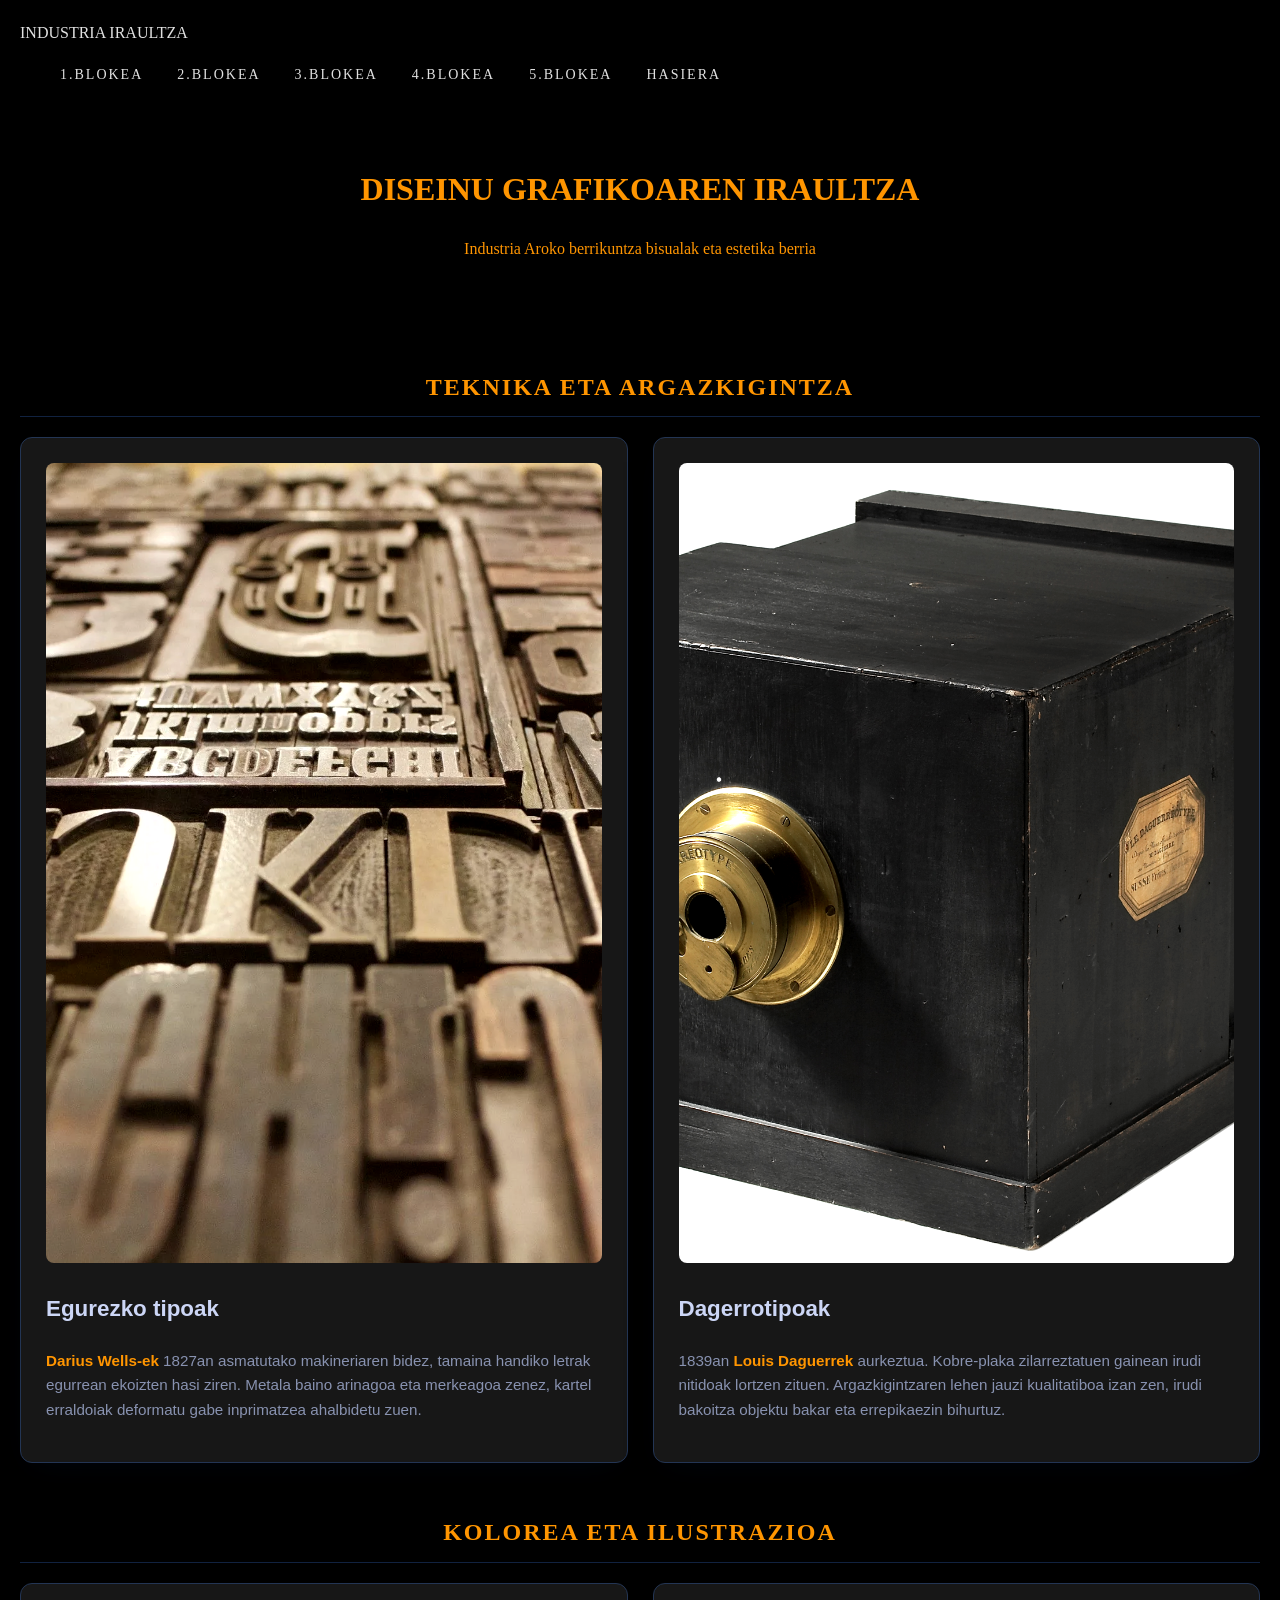
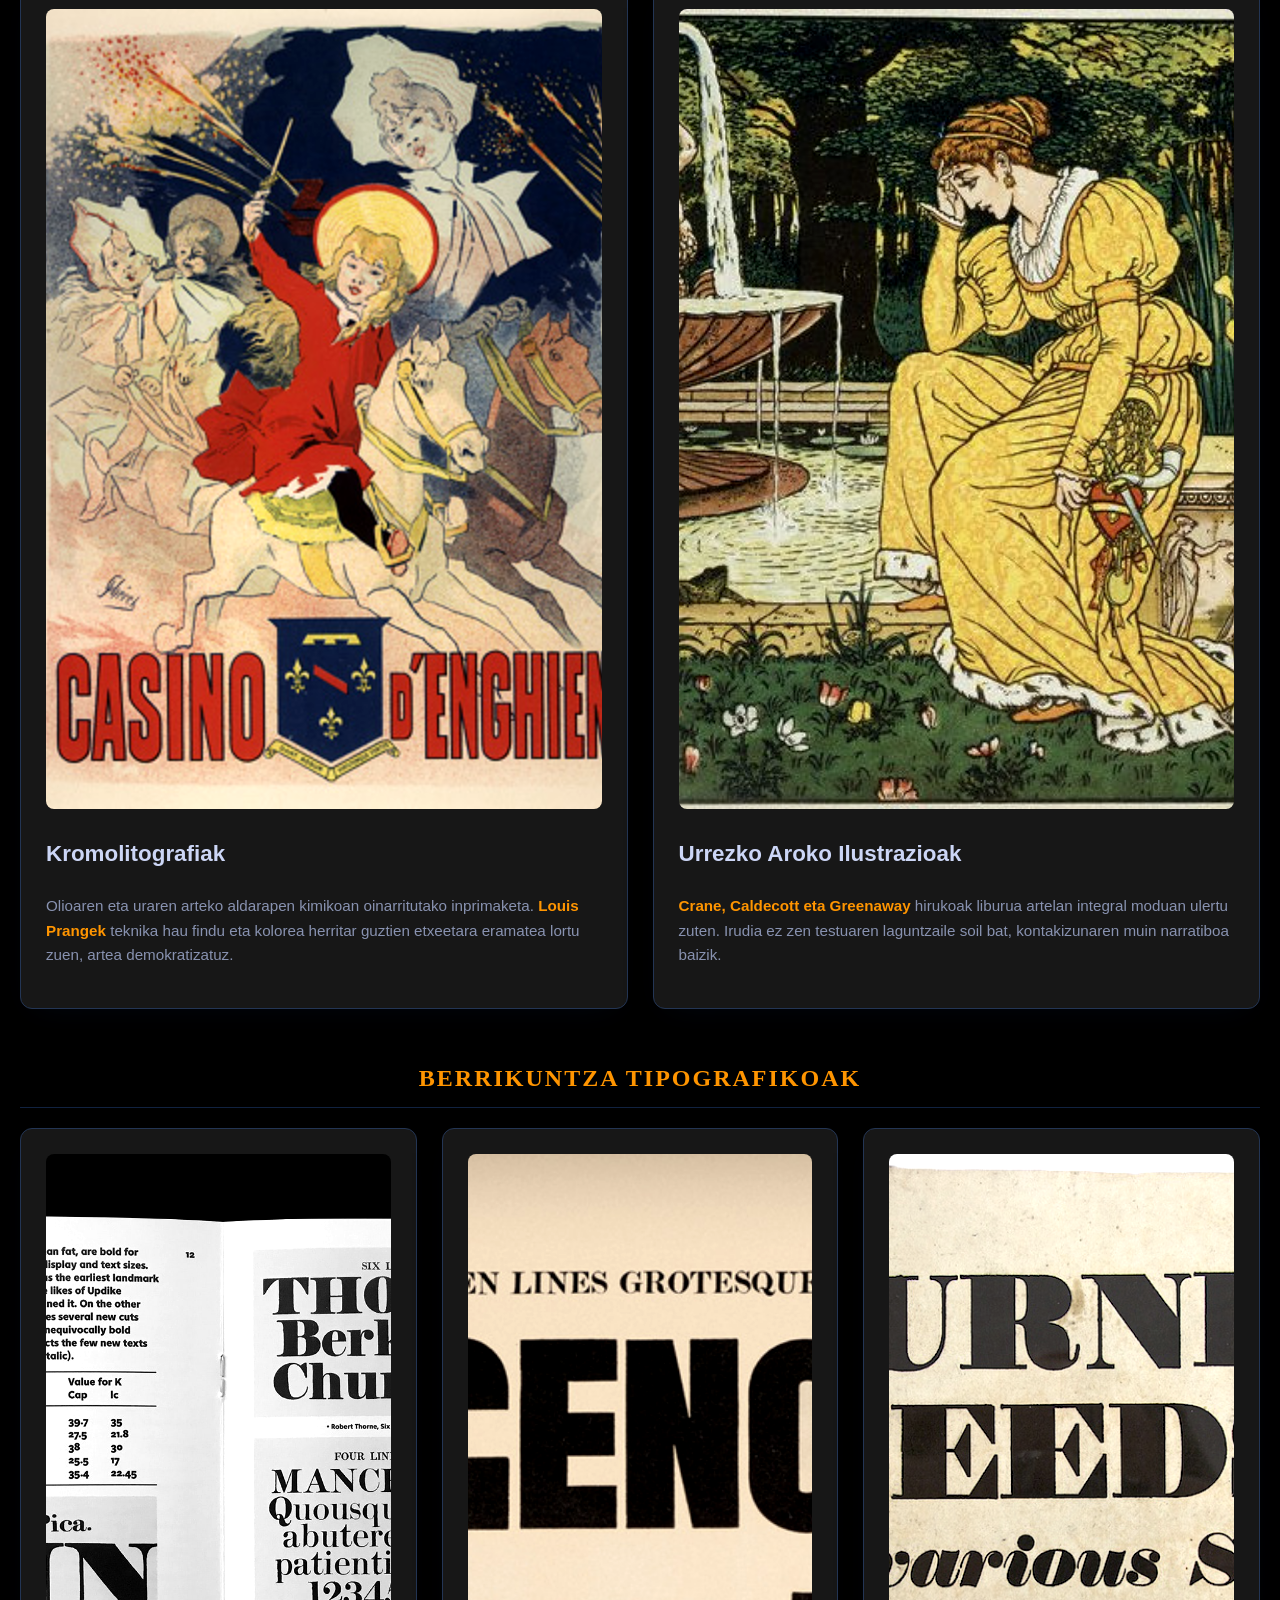
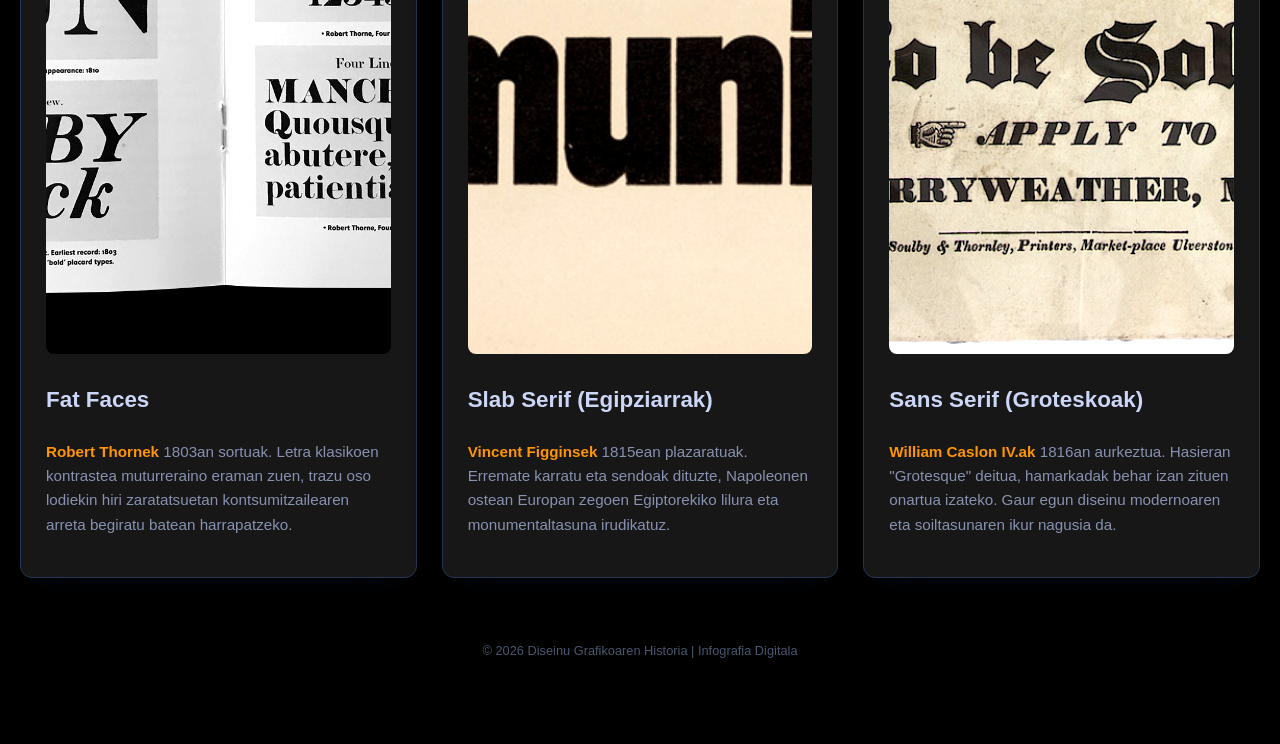
<file: museoa.html>
<!DOCTYPE html>
<html lang="eu">
<head>
      <link rel="stylesheet" href="./css/fonts.css">
    <meta charset="UTF-8">
    <meta name="viewport" content="width=device-width, initial-scale=1.0">
    <title>Industria Iraultza eta Diseinu Grafikoa</title>
    <style>
        /* Estetika negatiboa eta urdina */
        body { 
         
            line-height: 1.6; 
            color: #e0e0e0; 
            background-color: #000000; /* Urdin ilun sakona */
            margin: 0;
            padding: 20px;
        }

        header { 
               font-family: "panchang"; 
            text-align: center; 
            padding: 40px 0; 
            color: #ff9500; /* Aqua/Urdin argi deigarria */
         
        }

        h2 { 
               font-family: "panchang"; 
            text-align: center;
            color: #ff9500; /* Aqua/Urdin argi deigarria */
            text-transform: uppercase;
            letter-spacing: 2px;
            margin-top: 50px;
            border-bottom: 1px solid #112240;
            padding-bottom: 10px;
        }

        .container {
            max-width: 2000px;
            margin: 0 auto;
        }

        .grid { 
            display: grid; 
            grid-template-columns: repeat(auto-fit, minmax(300px, 1fr)); 
            gap: 25px; 
            margin-top: 20px; 
        }

        /* Txartelen estiloa */
        .card { 
               font-family: 'Segoe UI', Arial, sans-serif; 
            background: #171717; /* Urdin pixka bat argiagoa txarteletarako */
            padding: 25px; 
            border-radius: 12px; 
            border: 1px solid #233554;
            box-shadow: 0 10px 30px -15px rgba(2,12,27,0.7);
            transition: all 0.3s ease;
        }

        .card:hover { 
            transform: translateY(-10px); 
            color: #ff9500; /* Aqua/Urdin argi deigarria */
            border-color:#ff9500 ;
            box-shadow: 0 20px 30px -15px rgba(2,12,27,0.7);
        }

        .card img { 
            width: 100%; 
            height: 800px; 
            object-fit: cover; 
            border-radius: 8px; 
            margin-bottom: 20px;
            filter: grayscale(20%) contrast(110%);
        }

        .card h3 { 
               font-family: 'Segoe UI', Arial, sans-serif; 
            margin-top: 0; 
            color: #ccd6f6; /* Zuri-urdinxka */
            font-size: 1.4rem;
        }

        .card p {
               font-family: 'Segoe UI', Arial, sans-serif; 
            color: #8892b0; /* Testu sekundario urdinxka */
            font-size: 0.95rem;
        }

        footer {
               font-family: 'Segoe UI', Arial, sans-serif; 
            text-align: center;
            padding: 50px 0;
            color: #495670;
            font-size: 0.8rem;
        }
.menua {
    list-style: none;
    margin-top: 15px;
    
}

.menua li {
    display: inline-block;
    margin-right: 30px;
    font-size: 14px;
    letter-spacing: 2px;
    font-family: var(--sans-font);
   
}

.menua a {
    color: var(--akzentu-kolorea);
    text-decoration: none;
    transition: 0.3s ease;
}

.menua a:hover {
    color: rgb(255, 183, 0);
    text-shadow: 0 0 10px var(--akzentu-kolorea);
}
        /* Nabarmendutako testua */
        .highlight {
            color: #ff9500;
            font-weight: bold;
        }
    </style>
</head>
<body>
   <nav class="nabigazio-nagusia bfc-testuingurua">
    <div class="logoa">INDUSTRIA IRAULTZA</div>
    <ul class="menua">
        <li><a href="1blokea.html">1.BLOKEA</a></li>
        <li><a href="2blokea.html">2.BLOKEA</a></li>
        <li><a href="3blokea.html">3.BLOKEA</a></li>
        <li><a href="4blokea.html">4.BLOKEA</a></li>
        <li><a href="5blokea.html">5.BLOKEA</a></li>
         <li><a href="index.html">HASIERA</a></li>
    </ul>
</nav>
<div class="container">
    <header>
        <h1>DISEINU GRAFIKOAREN IRAULTZA</h1>
        <p>Industria Aroko berrikuntza bisualak eta estetika berria</p>
    </header>

    <h2>Teknika eta Argazkigintza</h2>
    <div class="grid">
        <div class="card">
            <img src="./img/egurezko.tipoak.webp" alt="Egurezko tipoak">
            <h3>Egurezko tipoak</h3>
            <p><span class="highlight">Darius Wells-ek</span> 1827an asmatutako makineriaren bidez, tamaina handiko letrak egurrean ekoizten hasi ziren. Metala baino arinagoa eta merkeagoa zenez, kartel erraldoiak deformatu gabe inprimatzea ahalbidetu zuen.</p>
        </div>

        <div class="card">
            <img src="./img/Susse_Frères_Daguerreotype_camera_1839 (1).jpg" alt="Dagerrotipoa">
            <h3>Dagerrotipoak</h3>
            <p>1839an <span class="highlight">Louis Daguerrek</span> aurkeztua. Kobre-plaka zilarreztatuen gainean irudi nitidoak lortzen zituen. Argazkigintzaren lehen jauzi kualitatiboa izan zen, irudi bakoitza objektu bakar eta errepikaezin bihurtuz.</p>
        </div>
    </div>

    <h2>Kolorea eta Ilustrazioa</h2>
    <div class="grid">
        <div class="card">
            <img src="./img/cromolitografia.jpg" alt="Kromolitografia">
            <h3>Kromolitografiak</h3>
            <p>Olioaren eta uraren arteko aldarapen kimikoan oinarritutako inprimaketa. <span class="highlight">Louis Prangek</span> teknika hau findu eta kolorea herritar guztien etxeetara eramatea lortu zuen, artea demokratizatuz.</p>
        </div>

        <div class="card">
            <img src="./img/crane-woman.jpg" alt="Haur-liburuen ilustrazioa">
            <h3>Urrezko Aroko Ilustrazioak</h3>
            <p><span class="highlight">Crane, Caldecott eta Greenaway</span> hirukoak liburua artelan integral moduan ulertu zuten. Irudia ez zen testuaren laguntzaile soil bat, kontakizunaren muin narratiboa baizik.</p>
        </div>
    </div>

    <h2>Berrikuntza Tipografikoak</h2>
    <div class="grid">
        <div class="card">
            <img src="./img/POEM-Thorne6.jpg" alt="Fat Face">
            <h3>Fat Faces</h3>
            <p><span class="highlight">Robert Thornek</span> 1803an sortuak. Letra klasikoen kontrastea muturreraino eraman zuen, trazu oso lodiekin hiri zaratatsuetan kontsumitzailearen arreta begiratu batean harrapatzeko.</p>
        </div>

        <div class="card">
             <img src="./img/grotesque.webp" alt="Fat Face">
            <h3>Slab Serif (Egipziarrak)</h3>
            <p><span class="highlight">Vincent Figginsek</span> 1815ean plazaratuak. Erremate karratu eta sendoak dituzte, Napoleonen ostean Europan zegoen Egiptorekiko lilura eta monumentaltasuna irudikatuz.</p>
        </div>

        <div class="card">
                <img src="./img/2014-01-19th-century-advertising-handbill1.jpeg" alt="Fat Face">
            <h3>Sans Serif (Groteskoak)</h3>
            <p><span class="highlight">William Caslon IV.ak</span> 1816an aurkeztua. Hasieran "Grotesque" deitua, hamarkadak behar izan zituen onartua izateko. Gaur egun diseinu modernoaren eta soiltasunaren ikur nagusia da.</p>
        </div>
    </div>

    <footer>
        <p>&copy; 2026 Diseinu Grafikoaren Historia | Infografia Digitala</p>
    </footer>
</div>

</body>
</html>
</file>
<file: css/index.css>
/* 1. ALDAGAIAK (CSS Variables) */
:root {
    --atzealde-kolorea: #050505; 
    --akzentu-kolorea: #2c70b0;   /* Urdin elektrikoa */
    --testu-kolorea: #ffffff;
    --serif-font: "panchang", sans-serif;
    --sans-font: "montserrat", sans-serif;
    --tartea: 40px;
}

/* Reset estiloak */
* {
    box-sizing: border-box;
    margin: 0;
    padding: 0;
}

body {
    background-color: var(--atzealde-kolorea);
    color: var(--testu-kolorea);
    font-family: var(--serif-font);
    padding: var(--tartea);
    line-height: 1.5;
    scroll-behavior: smooth;
}

/* 2. BFC (Block Formatting Context) */
.bfc-testuingurua {
    display: flow-root; 
    margin-bottom: 120px; /* Tarte zabalagoa atalen artean */
    width: 100%;
}

/* 3. FLOATS (Posizionamendua) */
.float-ezkerra {
    float: left;
}

/* Nabigazio Nagusia */
.nabigazio-nagusia .logoa {
    float: right;
    font-size: 50px;
    font-weight: bold;
    color: var(--akzentu-kolorea);
    line-height: 1;
}

.menua {
    list-style: none;
    margin-top: 15px;
}

.menua li {
    display: inline-block;
    margin-right: 30px;
    font-size: 14px;
    letter-spacing: 2px;
    font-family: var(--sans-font);
}

.menua a {
    color: var(--akzentu-kolorea);
    text-decoration: none;
    transition: 0.3s ease;
}

.menua a:hover {
    color: white;
    text-shadow: 0 0 10px var(--akzentu-kolorea);
}

/* Eduki Blokeak */
.irudi-kutxa {
    width: 45%;
    height: 500px;
    background-color: #111;
    overflow: hidden;
    border: 1px solid #222;
}

.testu-kutxa {
    width: 50%;
    padding-left: 50px;
}

.titulua {
    font-size: 42px;
    color: var(--akzentu-kolorea);
    text-transform: uppercase;
    margin-bottom: 25px;
    line-height: 1.1;
    letter-spacing: -1px;
}

/* Bigarren Nabigazioa (Gizarte eragina atala) */
.bigarren-nav {
    list-style: none;
    margin-top: 20px;
    font-family: var(--sans-font);
}

.bigarren-nav li a {
    color: var(--testu-kolorea);
    text-decoration: none;
    font-size: 18px;
    display: block;
    margin-bottom: 12px;
    transition: all 0.4s cubic-bezier(0.175, 0.885, 0.32, 1.275);
    border-left: 0px solid var(--akzentu-kolorea);
}

.bigarren-nav a:hover {
    color: #0088ff;
    padding-left: 20px;
    border-left: 4px solid var(--akzentu-kolorea);
}
.irudi-kutxa img{
    width: 100%;
    height: 100%;
}
/* Haustura Atala (Grid banaketa) */
.produktu-kutxa {
    border: 1px solid #333;
    padding: var(--tartea);
    background: #080808;
    transition: border-color 0.3s ease;
}
#museoa{
    color:orange;
    font-size: 30px;
    font-family: "panchang", sans-serif;
    margin-top: 50px;
    border:solid orange 2px;
    width: 35%;
   
}
.produktu-kutxa:hover {
    border-color: var(--akzentu-kolorea);
}

/* Irudi klasikoak */
.produktu-irudia {
    background-image: url('../histo.img/egurezko.tipoak.png'); /* Ziurtatu bidea zuzena dela */
    background-color: #111;
}

.produktu-irudia2 {
    background-image: url('../histo.img/Susse_Frères_Daguerreotype_camera_1839.jpg');
    background-color: #111;
    background-size: cover;
    background-position: center;
}

/* Banner Interaktiboa */
.bideo-edukiontzia {
    width: 100%;
    height: 900px;
    background: linear-gradient(90deg, #050505 0%, #0a1a2a 50%, #050505 100%);
    border-top: 1px solid var(--akzentu-kolorea);
    border-bottom: 1px solid var(--akzentu-kolorea);
    display: flex;
    align-items: center;
    justify-content: center;
    margin: 40px 0;
}

/* Responsive */
@media (max-width: 900px) {
    .irudi-kutxa, .testu-kutxa {
        float: none;
        width: 100%;
        padding-left: 0;
        height: auto;
    }
    
    .irudi-kutxa {
        height: 300px;
        margin-bottom: 30px;
    }

    /* Grid-a zutabe bakarrean jarri mugikorretan */
    div[style*="display: grid"] {
        grid-template-columns: 1fr !important;
        gap: 20px !important;
    }
}
</file>
<file: css/fonts.css>
@font-face {
    font-family: izenburuak;
    src: url(../fonts/Iroulegu.ttf);
}
</file>
<file: css/1blokea.css>
/* 1. ALDAGAIAK */
:root {
    --atzealde-kolorea: #050505; 
    --akzentu-kolorea: #2c70b0; 
    --testu-kolorea: #ffffff;
    --serif-font: "panchang", sans-serif;
}

* {
    box-sizing: border-box;
    margin: 0;
    padding: 0;
}
/* Nabigazio Nagusia */


.menua {
    list-style: none;
    margin-top: 15px;
}

.menua li {
    display: inline-block;
    margin-right: 30px;
    font-size: 14px;
    letter-spacing: 2px;
    font-family: var(--sans-font);
}

.menua a {
    color: var(--akzentu-kolorea);
    text-decoration: none;
    transition: 0.3s ease;
}

.menua a:hover {
    color: white;
    text-shadow: 0 0 10px var(--akzentu-kolorea);
}
body {
    background-color: var(--atzealde-kolorea);
    color: var(--testu-kolorea);
    font-family: Georgia, 'Times New Roman', Times, serif; /* Texto base más legible para lectura larga */
    padding: 60px;
    max-width: 1000px; /* Ancho de documento */
    margin: 0 auto;
}

.bfc-testuingurua {
    display: flow-root;
}

.titulua {
    font-family: var(--serif-font);
    color: var(--akzentu-kolorea);
    font-size: 32px;
    margin-bottom: 40px;
    border-left: 5px solid var(--akzentu-kolorea);
    padding-left: 20px;
    text-transform: uppercase;
}

/* Imagen lateral que permite que el texto fluya alrededor */
.irudi-dokumentua {
    float: left;
    width: 300px;
    margin-right: 30px;
    margin-bottom: 20px;
    border: 1px solid #333;
    padding: 10px;
}

.irudi-dokumentua img {
    width: 100%;
    height: auto;
    filter: grayscale(100%); /* Estética de documento antiguo */
    opacity: 0.8;
}

.oin-testua {
    font-size: 12px;
    color: #888;
    margin-top: 10px;
    text-align: center;
    font-style: italic;
}

.parrafoa {
    font-size: 18px;
    line-height: 1.8;
    margin-bottom: 25px;
    text-align: justify; /* Formato documento */
}

.float-ezkerra {
    float: left;
}
/* Footer Estilo Espezifikoak */
.bibliografia-footer {
    margin-top: 80px;
    padding-top: 40px;
    border-top: 1px solid #333;
    background-color: var(--atzealde-kolorea);
}

.bibliografia-edukia {
    display: flex;
    flex-wrap: wrap;
    gap: 40px;
    margin-bottom: 40px;
}

.biblio-atala {
    flex: 1;
    min-width: 300px;
}

.biblio-atala h3 {
    font-family: var(--serif-font);
    color: var(--testu-kolorea);
    font-size: 14px;
    letter-spacing: 1.5px;
    text-transform: uppercase;
    margin-bottom: 20px;
    opacity: 0.8;
}

.biblio-zerrenda {
    list-style: none;
}

.biblio-zerrenda li {
    margin-bottom: 18px;
    padding-left: 20px;
    text-indent: -20px; /* APA sangria frantsesa */
    line-height: 1.6;
}

.biblio-zerrenda a {
    color: #999;
    text-decoration: none;
    font-size: 15px;
    transition: 0.3s ease;
}

.biblio-zerrenda a em {
    color: var(--testu-kolorea); /* Liburuaren izenburua nabarmendu */
    font-style: italic;
}

.biblio-zerrenda a:hover {
    color: var(--akzentu-kolorea);
}

.footer-behea {
    border-top: 1px solid #222;
    padding-top: 20px;
    margin-top: 20px;
}

/* Mugikorrerako egokitzapena */
@media (max-width: 800px) {
    .bibliografia-edukia {
        flex-direction: column;
    }
}
/* Responsive */
@media (max-width: 600px) {
    .irudi-dokumentua {
        float: none;
        width: 100%;
        margin-right: 0;
    }
    body {
        padding: 20px;
    }
}
</file>
<file: css/2blokea.css>
:root {
    --atzealde-kolorea: #050505; 
    --akzentu-kolorea: #ff9900; 
    --testu-kolorea: #ffffff;
    --serif-font: "panchang", sans-serif;
}

* {
    box-sizing: border-box;
    margin: 0;
    padding: 0;
}

body {
    background-color: var(--atzealde-kolorea);
    color: var(--testu-kolorea);
    font-family: 'Georgia', serif;
    padding: 60px;
    max-width: 1000px;
    margin: 0 auto;
}

.bfc-testuingurua {
    display: flow-root;
}
/* Nabigazio Nagusia */


.menua {
    list-style: none;
    margin-top: 15px;
    
}

.menua li {
    display: inline-block;
    margin-right: 30px;
    font-size: 14px;
    letter-spacing: 2px;
    font-family: var(--sans-font);
}

.menua a {
    color: var(--akzentu-kolorea);
    text-decoration: none;
    transition: 0.3s ease;
}

.menua a:hover {
    color: white;
    text-shadow: 0 0 10px var(--akzentu-kolorea);
}
.titulua {
    font-family: var(--serif-font);
    color: var(--akzentu-kolorea);
    font-size: 32px;
    margin-bottom: 40px;
    border-left: 5px solid var(--akzentu-kolorea);
    padding-left: 20px;
    text-transform: uppercase;
}

.irudi-dokumentua {
    float: left;
    width: 320px;
    margin-right: 35px;
    margin-bottom: 25px;
    border: 1px solid #333;
    padding: 10px;
    background-color: #0a0a0a;
}

.irudi-dokumentua img {
    width: 100%;
    height: auto;
    filter: grayscale(100%);
    opacity: 0.9;
}

.oin-testua {
    font-size: 12px;
    color: #888;
    margin-top: 10px;
    text-align: center;
    font-style: italic;
}

.parrafoa {
    font-size: 18px;
    line-height: 1.8;
    margin-bottom: 25px;
    text-align: justify;
}

.float-ezkerra {
    float: left;
}

strong {
    color: var(--akzentu-kolorea);
}
/* Zure lehendik dituzun sustraiak eta oinarria */
:root {
    --atzealde-kolorea: #0a0a0a; 
    --akzentu-kolorea:#ff9900; ; 
    --testu-kolorea: #f5f5f5;
    --serif-font: "panchang", sans-serif;
}

/* Footer-aren diseinu editoriala */
.bibliografia-footer {
    margin-top: 100px;
    padding: 60px 0;
    border-top: 1px solid #222;
    background-color: var(--atzealde-kolorea);
}

.bibliografia-edukia {
    display: flex;
    flex-wrap: wrap;
    gap: 40px;
    margin-top: 40px;
}

.biblio-atala {
    flex: 1;
    min-width: 280px;
}

.biblio-atala h3 {
    font-family: var(--serif-font);
    font-size: 12px;
    letter-spacing: 1.5px;
    text-transform: uppercase;
    color: var(--testu-kolorea);
    opacity: 0.6;
    margin-bottom: 25px;
    border-bottom: 1px solid #222;
    padding-bottom: 10px;
}

.biblio-zerrenda {
    list-style: none;
}

.biblio-zerrenda li {
    margin-bottom: 20px;
    padding-left: 25px; /* Sangria frantsesa: tarterako tokia */
    text-indent: -25px; /* Sangria frantsesa: lehen lerroa atera */
    line-height: 1.6;
}

.biblio-zerrenda a {
    color: #888;
    text-decoration: none;
    font-size: 14px;
    font-family: 'Georgia', serif; /* Kutsu editoriala */
    transition: 0.3s ease;
}

.biblio-zerrenda a em {
    color: var(--testu-kolorea); /* Izenburuak argiago */
    font-style: italic;
}

.biblio-zerrenda a:hover {
    color: var(--akzentu-kolorea);
}

/* Beheko copyright atala */
.footer-behea {
    margin-top: 60px;
    padding-top: 20px;
    border-top: 1px solid #111;
}

.footer-behea .oin-testua {
    color: #444;
    font-size: 11px;
    text-transform: uppercase;
    letter-spacing: 1px;
}

/* Pantaila txikietarako egokitzapena */
@media (max-width: 800px) {
    .bibliografia-edukia {
        flex-direction: column;
        gap: 50px;
    }
    
    .biblio-atala {
        width: 100%;
    }
}
@media (max-width: 700px) {
    .irudi-dokumentua {
        float: none;
        width: 100%;
        margin-right: 0;
    }
}
</file>
<file: css/3blokea.css>
:root {
    --atzealde-kolorea: #050505; 
    --akzentu-kolorea: #ffc400; 
    --testu-kolorea: #ffffff;
    --serif-font: "panchang", sans-serif;
}

* {
    box-sizing: border-box;
    margin: 0;
    padding: 0;
}

body {
    background-color: var(--atzealde-kolorea);
    color: var(--testu-kolorea);
    font-family:'Georgia', serif;
    padding: 60px;
    max-width: 1000px;
    margin: 0 auto;
}
/* Nabigazio Nagusia */

.menua {
    list-style: none;
    margin-top: 15px;
}

.menua li {
    display: inline-block;
    margin-right: 30px;
    font-size: 14px;
    letter-spacing: 2px;
    font-family: var(--sans-font);
}

.menua a {
    color: var(--akzentu-kolorea);
    text-decoration: none;
    transition: 0.3s ease;
}

.menua a:hover {
    color: white;
    text-shadow: 0 0 10px var(--akzentu-kolorea);
}
.bfc-testuingurua {
    display: flow-root;
}

.titulua {
    font-family: var(--serif-font);
    color: var(--akzentu-kolorea);
    font-size: 32px;
    margin-bottom: 40px;
    border-left: 5px solid var(--akzentu-kolorea);
    padding-left: 20px;
    text-transform: uppercase;
}

.irudi-dokumentua {
    float: left;
    width: 320px;
    margin-right: 35px;
    margin-bottom: 25px;
    border: 1px solid #333;
    padding: 10px;
    background-color: #0a0a0a;
}

.irudi-dokumentua img {
    width: 100%;
    height: auto;
    filter: grayscale(100%);
    opacity: 0.9;
    display: block;
}

.oin-testua {
    font-size: 12px;
    color: #888;
    margin-top: 10px;
    text-align: center;
    font-style: italic;
    line-height: 1.4;
}

.parrafoa {
    font-size: 18px;
    line-height: 1.8;
    margin-bottom: 25px;
    text-align: justify;
}

.float-ezkerra {
    float: left;
}

strong {
    color: var(--akzentu-kolorea);
    font-weight: bold;
}
/* Zure lehendik dituzun sustraiak eta oinarria */
:root {
    --atzealde-kolorea: #0a0a0a; 
    --akzentu-kolorea:#ffc400; 
    --testu-kolorea: #f5f5f5;
    --serif-font: "panchang", sans-serif;
}

/* Footer-aren diseinu editoriala */
.bibliografia-footer {
    margin-top: 100px;
    padding: 60px 0;
    border-top: 1px solid #222;
    background-color: var(--atzealde-kolorea);
}

.bibliografia-edukia {
    display: flex;
    flex-wrap: wrap;
    gap: 40px;
    margin-top: 40px;
}

.biblio-atala {
    flex: 1;
    min-width: 280px;
}

.biblio-atala h3 {
    font-family: var(--serif-font);
    font-size: 12px;
    letter-spacing: 1.5px;
    text-transform: uppercase;
    color: var(--testu-kolorea);
    opacity: 0.6;
    margin-bottom: 25px;
    border-bottom: 1px solid #222;
    padding-bottom: 10px;
}

.biblio-zerrenda {
    list-style: none;
}

.biblio-zerrenda li {
    margin-bottom: 20px;
    padding-left: 25px; /* Sangria frantsesa: tarterako tokia */
    text-indent: -25px; /* Sangria frantsesa: lehen lerroa atera */
    line-height: 1.6;
}

.biblio-zerrenda a {
    color: #888;
    text-decoration: none;
    font-size: 14px;
    font-family: 'Georgia', serif; /* Kutsu editoriala */
    transition: 0.3s ease;
}

.biblio-zerrenda a em {
    color: var(--testu-kolorea); /* Izenburuak argiago */
    font-style: italic;
}

.biblio-zerrenda a:hover {
    color: var(--akzentu-kolorea);
}

/* Beheko copyright atala */
.footer-behea {
    margin-top: 60px;
    padding-top: 20px;
    border-top: 1px solid #111;
}

.footer-behea .oin-testua {
    color: #444;
    font-size: 11px;
    text-transform: uppercase;
    letter-spacing: 1px;
}

/* Pantaila txikietarako egokitzapena */
@media (max-width: 800px) {
    .bibliografia-edukia {
        flex-direction: column;
        gap: 50px;
    }
    
    .biblio-atala {
        width: 100%;
    }
}

/* Erantzulea (Responsive) */
@media (max-width: 700px) {
    body {
        padding: 20px;
    }
    
    .irudi-dokumentua {
        float: none;
        width: 100%;
        margin-right: 0;
    }

    .titulua {
        font-size: 24px;
    }
}
</file>
<file: css/4blokea.css>
:root {
    --atzealde-kolorea: #0a0a0a; 
    --akzentu-kolorea: #e63946; /* Kolore biziagoa, inprimatze-tinta gogorarazten duena */
    --testu-kolorea: #f5f5f5;
    --serif-font: "panchang", sans-serif;
}

* {
    box-sizing: border-box;
    margin: 0;
    padding: 0;
}

body {
    background-color: var(--atzealde-kolorea);
    color: var(--testu-kolorea);
    font-family: 'Georgia', serif; /* Kutsu editorialagoa testuarentzat */
    padding: 60px;
    max-width: 1000px;
    margin: 0 auto;
}

.bfc-testuingurua {
    display: flow-root;
}
/* Nabigazio Nagusia */


.menua {
    list-style: none;
    margin-top: 15px;
    
}

.menua li {
    display: inline-block;
    margin-right: 30px;
    font-size: 14px;
    letter-spacing: 2px;
    font-family: var(--sans-font);
   
}

.menua a {
    color: var(--akzentu-kolorea);
    text-decoration: none;
    transition: 0.3s ease;
}

.menua a:hover {
    color: white;
    text-shadow: 0 0 10px var(--akzentu-kolorea);
}
.titulua {
    font-family: var(--serif-font);
    color: var(--akzentu-kolorea);
    font-size: 32px;
    margin-bottom: 40px;
    border-left: 5px solid var(--akzentu-kolorea);
    padding-left: 20px;
    text-transform: uppercase;
}

.irudi-dokumentua {
    float: left;
    width: 380px;
    margin-right: 40px;
    margin-bottom: 30px;
    border: 1px solid #333;
    padding: 10px;
    background-color: #111;
}

.irudi-dokumentua img {
    width: 100%;
    height: auto;
    filter: saturate(1.2); /* Koloreak pixka bat indartu */
    display: block;
}

.oin-testua {
    font-size: 13px;
    color: #999;
    margin-top: 15px;
    text-align: left;
    line-height: 1.4;
}

.parrafoa {
    font-size: 19px;
    line-height: 1.9;
    margin-bottom: 25px;
    text-align: justify;
}

strong {
    color: var(--akzentu-kolorea);
}

em {
    font-style: italic;
    color: #bbb;
}
/* Zure lehendik dituzun sustraiak eta oinarria */
:root {
    --atzealde-kolorea: #0a0a0a; 
    --akzentu-kolorea: #e63946; 
    --testu-kolorea: #f5f5f5;
    --serif-font: "panchang", sans-serif;
}

/* Footer-aren diseinu editoriala */
.bibliografia-footer {
    margin-top: 100px;
    padding: 60px 0;
    border-top: 1px solid #222;
    background-color: var(--atzealde-kolorea);
}

.bibliografia-edukia {
    display: flex;
    flex-wrap: wrap;
    gap: 40px;
    margin-top: 40px;
}

.biblio-atala {
    flex: 1;
    min-width: 280px;
}

.biblio-atala h3 {
    font-family: var(--serif-font);
    font-size: 12px;
    letter-spacing: 1.5px;
    text-transform: uppercase;
    color: var(--testu-kolorea);
    opacity: 0.6;
    margin-bottom: 25px;
    border-bottom: 1px solid #222;
    padding-bottom: 10px;
}

.biblio-zerrenda {
    list-style: none;
}

.biblio-zerrenda li {
    margin-bottom: 20px;
    padding-left: 25px; /* Sangria frantsesa: tarterako tokia */
    text-indent: -25px; /* Sangria frantsesa: lehen lerroa atera */
    line-height: 1.6;
}

.biblio-zerrenda a {
    color: #888;
    text-decoration: none;
    font-size: 14px;
    font-family: 'Georgia', serif; /* Kutsu editoriala */
    transition: 0.3s ease;
}

.biblio-zerrenda a em {
    color: var(--testu-kolorea); /* Izenburuak argiago */
    font-style: italic;
}

.biblio-zerrenda a:hover {
    color: var(--akzentu-kolorea);
}

/* Beheko copyright atala */
.footer-behea {
    margin-top: 60px;
    padding-top: 20px;
    border-top: 1px solid #111;
}

.footer-behea .oin-testua {
    color: #444;
    font-size: 11px;
    text-transform: uppercase;
    letter-spacing: 1px;
}

/* Pantaila txikietarako egokitzapena */
@media (max-width: 800px) {
    .bibliografia-edukia {
        flex-direction: column;
        gap: 50px;
    }
    
    .biblio-atala {
        width: 100%;
    }
}
@media (max-width: 800px) {
    body { padding: 25px; }
    .irudi-dokumentua {
        float: none;
        width: 100%;
        margin-bottom: 20px;
    }
}
</file>
<file: css/5blokea.css>
:root {
    --atzealde-kolorea: #050505; 
    --akzentu-kolorea: #44aa8a; /* Berde ilun "komertziala" */
    --testu-kolorea: #ffffff;
    --serif-font: "panchang", sans-serif;
}

* {
    box-sizing: border-box;
    margin: 0;
    padding: 0;
}

body {
    background-color: var(--atzealde-kolorea);
    color: var(--testu-kolorea);
    font-family: Georgia, 'Times New Roman', Times, serif; 
    padding: 60px;
    max-width: 1000px;
    margin: 0 auto;
}

.bfc-testuingurua {
    display: flow-root;
}

.titulua {
    font-family: var(--serif-font);
    color: var(--akzentu-kolorea);
    font-size: 32px;
    margin-bottom: 40px;
    border-left: 5px solid var(--akzentu-kolorea);
    padding-left: 20px;
    text-transform: uppercase;
}

.irudi-dokumentua {
    float: left;
    width: 320px;
    margin-right: 35px;
    margin-bottom: 25px;
    border: 1px solid #333;
    padding: 10px;
    background-color: #0a0a0a;
}

.irudi-dokumentua img {
    width: 100%;
    height: auto;
    filter: grayscale(100%);
    opacity: 0.9;
}

.oin-testua {
    font-size: 12px;
    color: #888;
    margin-top: 10px;
    text-align: center;
    font-style: italic;
}

.parrafoa {
    font-size: 18px;
    line-height: 1.8;
    margin-bottom: 25px;
    text-align: justify;
}

.float-ezkerra {
    float: left;
}

strong {
    color: var(--akzentu-kolorea);
}
/* Nabigazio Nagusia */
.nabigazio-nagusia .logoa {
    float: right;
    font-size: 50px;
    font-weight: bold;
    color: var(--akzentu-kolorea);
    line-height: 1;
}

.menua {
    list-style: none;
    margin-top: 15px;
}

.menua li {
    display: inline-block;
    margin-right: 30px;
    font-size: 14px;
    letter-spacing: 2px;
    font-family: var(--sans-font);
}

.menua a {
    color: var(--akzentu-kolorea);
    text-decoration: none;
    transition: 0.3s ease;
}

.menua a:hover {
    color: white;
    text-shadow: 0 0 10px var(--akzentu-kolorea);
}
/* Footer Estilo Espezifikoak */
.bibliografia-footer {
    margin-top: 80px;
    padding-top: 40px;
    border-top: 1px solid #333;
    background-color: var(--atzealde-kolorea);
}

.bibliografia-edukia {
    display: flex;
    flex-wrap: wrap;
    gap: 40px;
    margin-bottom: 40px;
}

.biblio-atala {
    flex: 1;
    min-width: 300px;
}

.biblio-atala h3 {
    font-family: var(--serif-font);
    color: var(--testu-kolorea);
    font-size: 14px;
    letter-spacing: 1.5px;
    text-transform: uppercase;
    margin-bottom: 20px;
    opacity: 0.8;
}

.biblio-zerrenda {
    list-style: none;
}

.biblio-zerrenda li {
    margin-bottom: 18px;
    padding-left: 20px;
    text-indent: -20px; /* APA sangria frantsesa */
    line-height: 1.6;
}

.biblio-zerrenda a {
    color: #999;
    text-decoration: none;
    font-size: 15px;
    transition: 0.3s ease;
}

.biblio-zerrenda a em {
    color: var(--testu-kolorea); /* Liburuaren izenburua nabarmendu */
    font-style: italic;
}

.biblio-zerrenda a:hover {
    color: var(--akzentu-kolorea);
}

.footer-behea {
    border-top: 1px solid #222;
    padding-top: 20px;
    margin-top: 20px;
}

/* Mugikorrerako egokitzapena */
@media (max-width: 800px) {
    .bibliografia-edukia {
        flex-direction: column;
    }
}

@media (max-width: 700px) {
    .irudi-dokumentua {
        float: none;
        width: 100%;
        margin-right: 0;
    }
}
</file>
